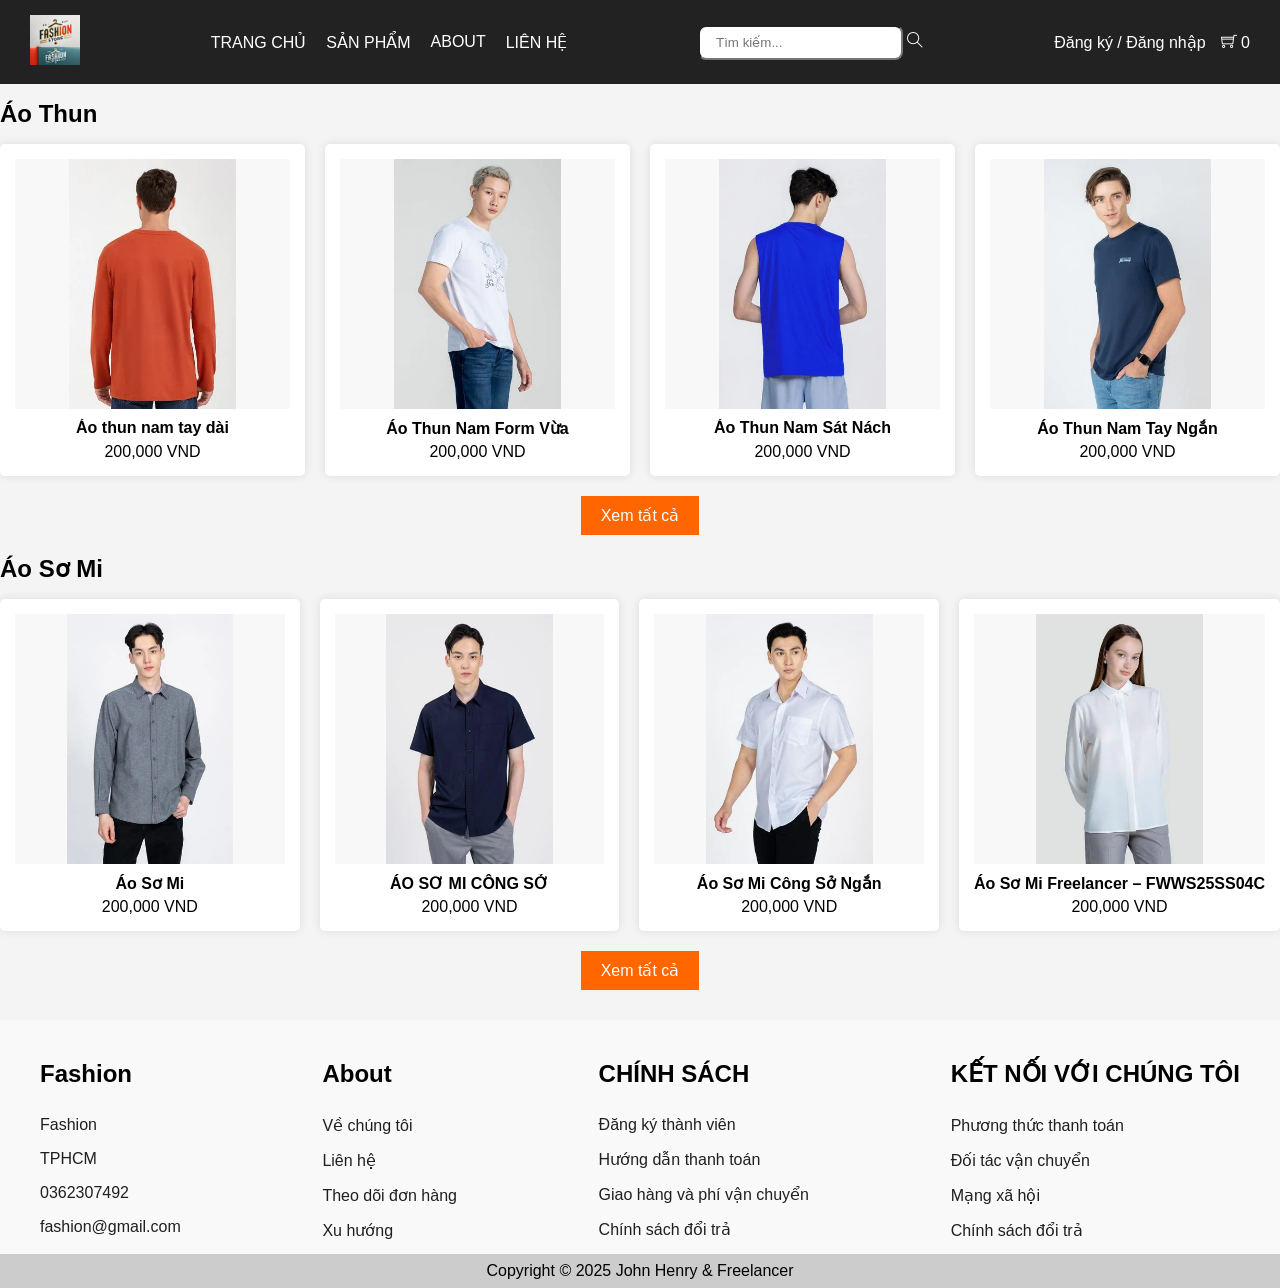
<file: index.html>
<!DOCTYPE html>
<html lang="vi">
  <head>
    <meta charset="UTF-8" />
    <meta name="viewport" content="width=device-width, initial-scale=1.0" />
    <title>Fashion Store</title>
    <link rel="stylesheet" href="assets/css/style.css" />
    <link rel="stylesheet" href="assets/icon/themify-icons/themify-icons.css" />
  </head>
  <body>
    <!-- header -->
    <header class="header">
      <!-- logo -->
      <div class="header-logo">
        <img src="./assets/img/logo/logo1.webp" alt="logo" />
      </div>

      <!-- nav -->
      <nav class="header-nav">
        <a href="#home">Trang chủ</a>
        <a href="#products">Sản phẩm</a>
        <a href="#about">About</a>
        <a href="#contact">Liên hệ</a>
      </nav>

      <!-- search -->
      <div class="search">
        <input type="text" name="" id="" placeholder="Tìm kiếm..." />
        <i class="ti-search"></i>
      </div>

      <!-- cart -->
      <div class="auth-cart">
        <a href="#login" class="auth">Đăng ký / Đăng nhập</a>
        <a href="#cart" class="cart">
          <i class="ti-shopping-cart"></i>
          <span id="cart-count">0</span></a
        >
      </div>
    </header>
    <!-- slider -->
    <!-- <div class="slider">
      <div class="slider-content">
        <div class="slider-image">
          <img src="/assets/img/slider/slider1.webp" alt="Fashion Banner" />
        </div>
      </div>
    </div> -->

    <!-- content -->
    <div class="content">
      <div class="category">
        <h2>Áo Thun</h2>
        <div class="products" id="products-thun"></div>
        <div class="view-all-container">
          <a href="all-product.html?category=thun" class="view-more"
            >Xem tất cả</a
          >
        </div>
      </div>
      <div class="category">
        <h2>Áo Sơ Mi</h2>
        <div class="products" id="products-somi"></div>
        <div class="view-all-container">
          <a href="all-product.html?category=somi" class="view-more"
            >Xem tất cả</a
          >
        </div>
      </div>
    </div>

    <!-- footer -->
    <footer class="footer">
      <div class="footer-content">
        <div>
          <h2>Fashion</h2>
          <ul>
            <li>
              <a href="#">Fashion</a>
            </li>
            <li>
              <a href="#">TPHCM</a>
            </li>
            <li>
              <a href="#">0362307492</a>
            </li>
            <li>
              <a href="#">fashion@gmail.com</a>
            </li>
          </ul>
        </div>
        <div>
          <h2>About</h2>
          <ul>
            <li>
              <a href="#">Về chúng tôi</a>
            </li>
            <li>
              <a href="#">Liên hệ</a>
            </li>
            <li>
              <a href="#">Theo dõi đơn hàng</a>
            </li>
            <li>
              <a href="#">Xu hướng</a>
            </li>
          </ul>
        </div>
        <div>
          <h2>CHÍNH SÁCH</h2>
          <ul>
            <li>
              <a href="#">Đăng ký thành viên</a>
            </li>
            <li>
              <a href="#">Hướng dẫn thanh toán</a>
            </li>
            <li>
              <a href="#">Giao hàng và phí vận chuyển</a>
            </li>
            <li>
              <a href="#">Chính sách đổi trả</a>
            </li>
          </ul>
        </div>
        <div>
          <h2>KẾT NỐI VỚI CHÚNG TÔI</h2>
          <ul>
            <li>
              <a href="#">Phương thức thanh toán</a>
            </li>
            <li>
              <a href="#">Đối tác vận chuyển</a>
            </li>
            <li>
              <a href="#">Mạng xã hội</a>
            </li>
            <li>
              <a href="#">Chính sách đổi trả</a>
            </li>
          </ul>
        </div>
      </div>

      <!-- copyright -->
      <div class="copyright">
        <p>Copyright © 2025 John Henry & Freelancer</p>
      </div>
    </footer>

    <script src="assets/script/script.js"></script>
  </body>
</html>
</file>
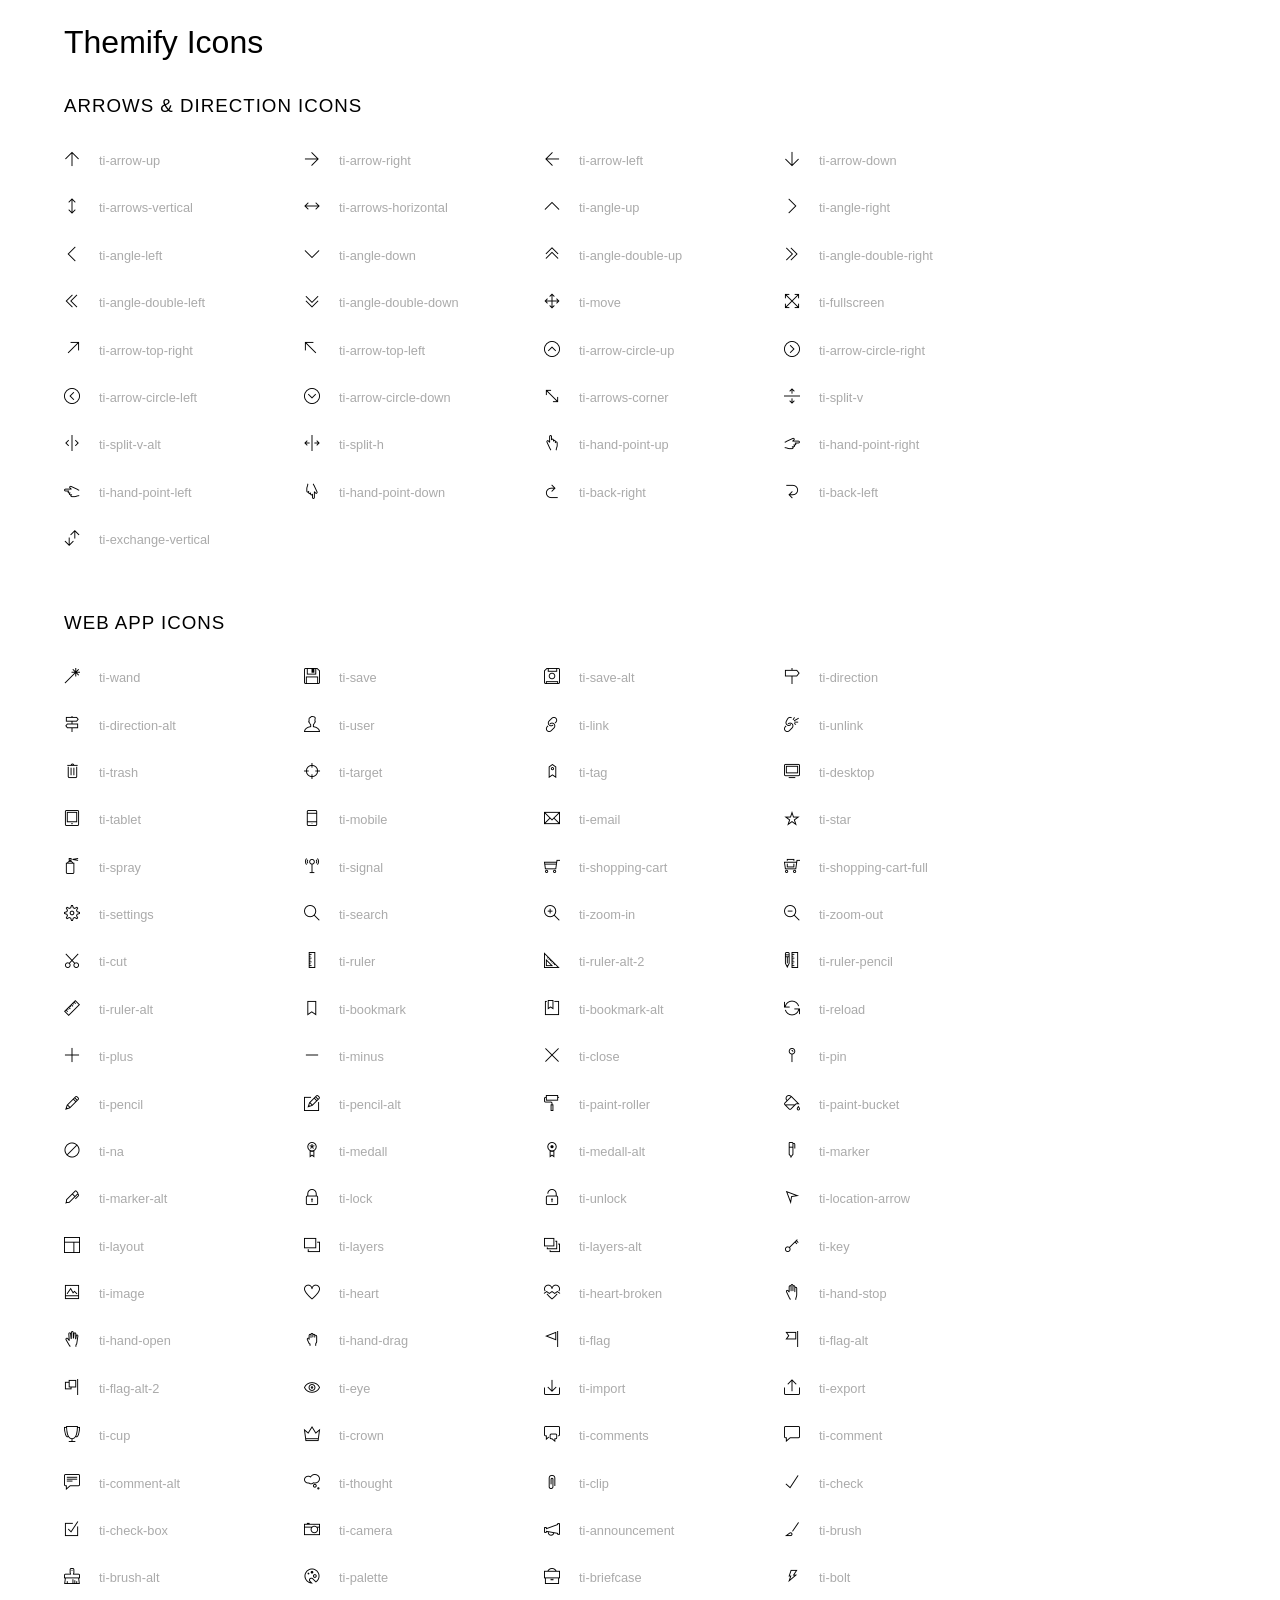
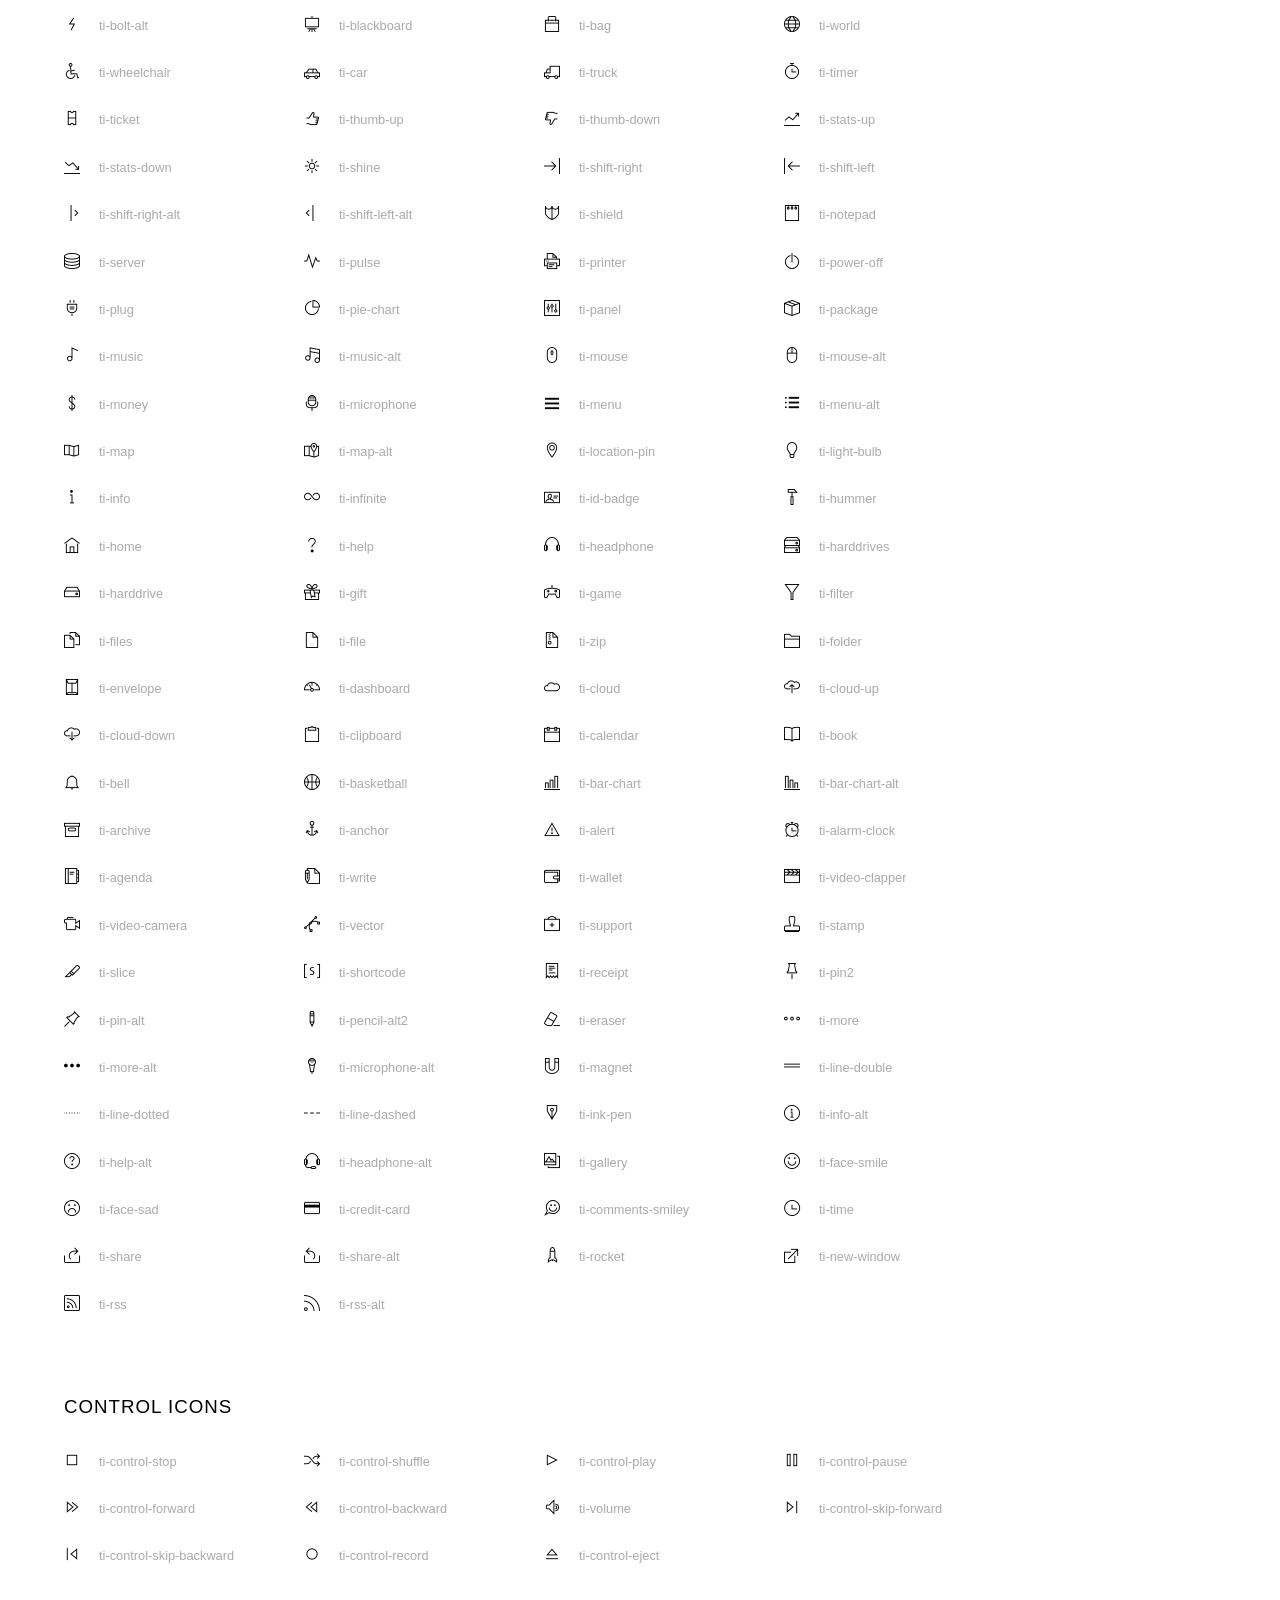
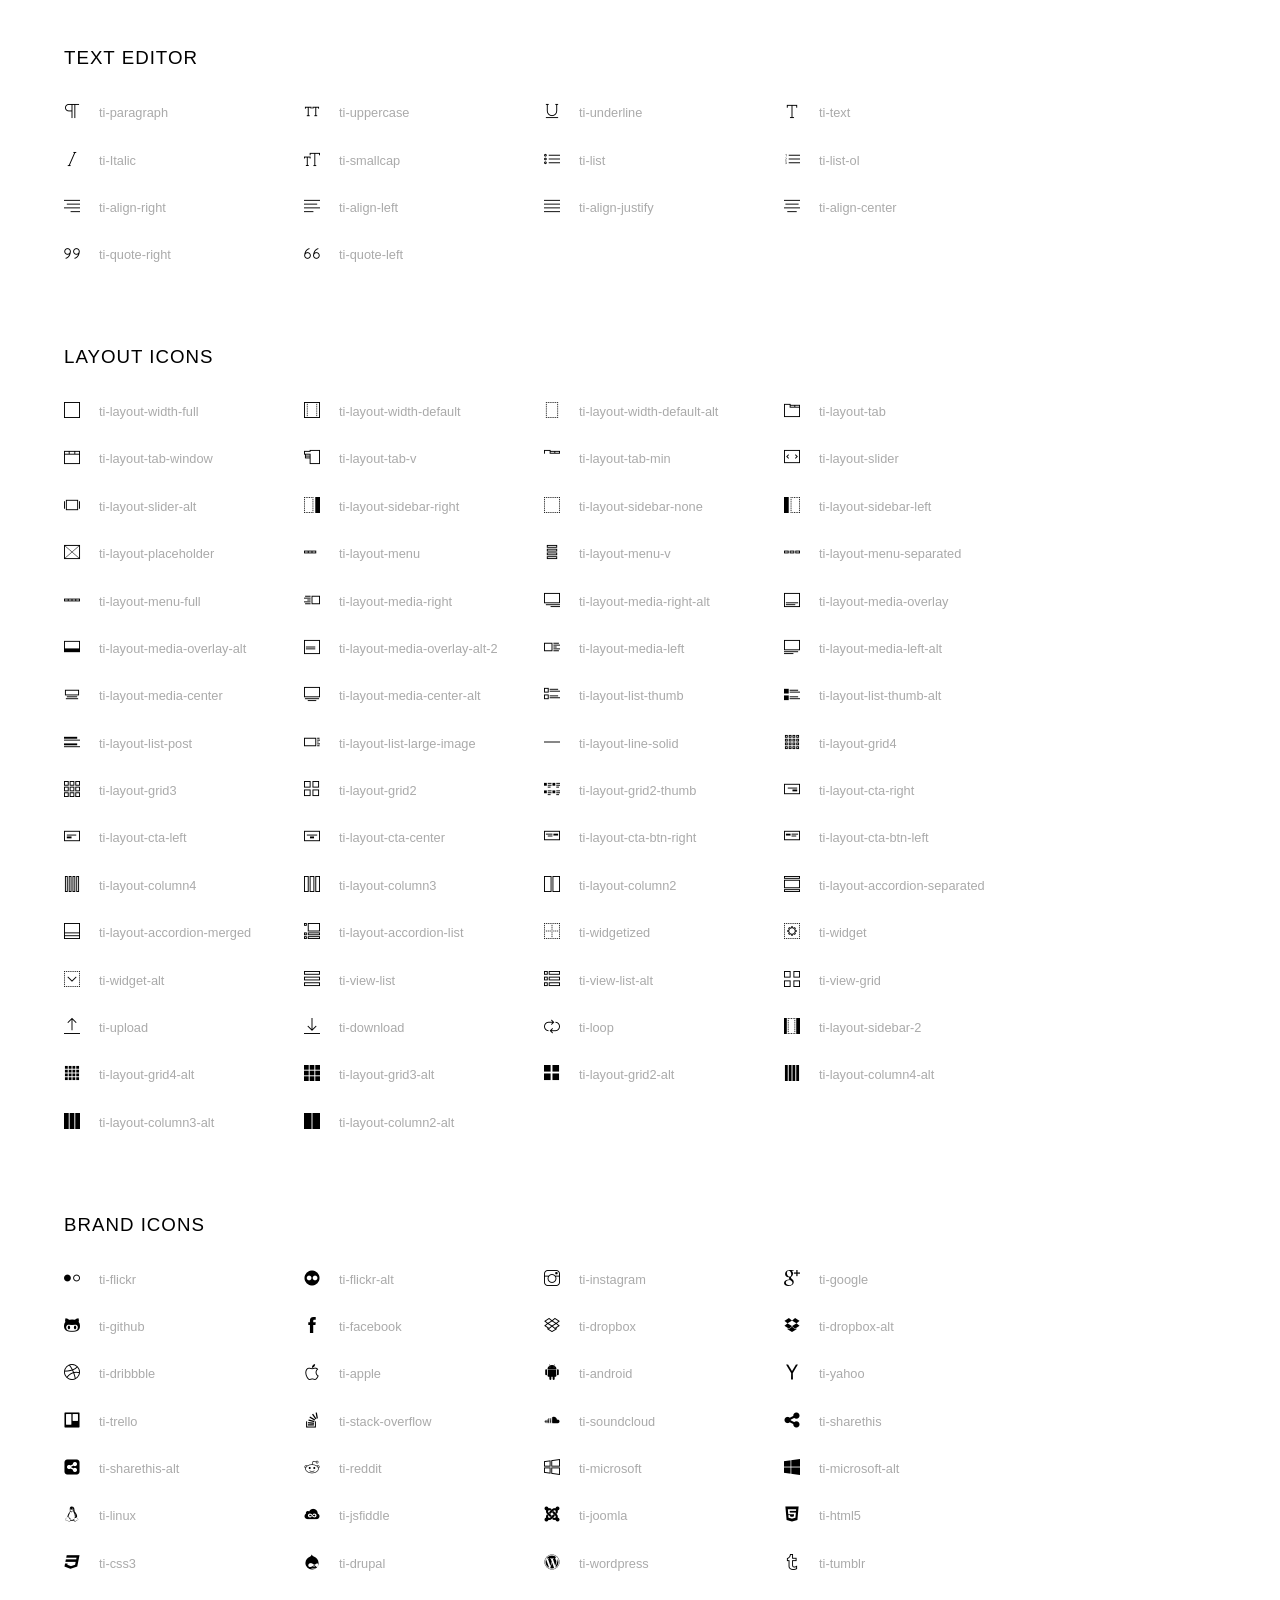
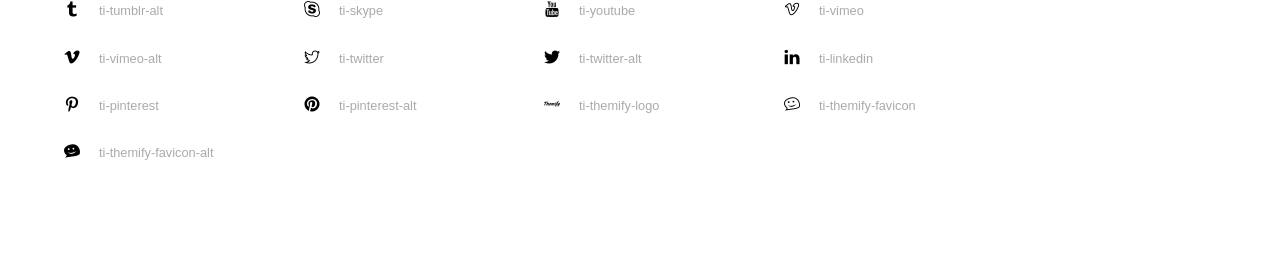
<file: assets/icon/themify-icons/index.html>
<!doctype html>
<html>
<head>
	<meta charset="utf-8">
	<title>Themify Icon Font</title>
	<meta name="viewport" content="width=device-width">
	<link rel="stylesheet" href="demo-files/demo.css">
	<link rel="stylesheet" href="themify-icons.css">
	<!--[if lt IE 8]><!-->
	<link rel="stylesheet" href="ie7/ie7.css">
	<!--<![endif]-->
</head>
<body>
	<h1>Themify Icons</h1>

	<div class="icon-section">

		<div class="icon-section">
			<h3>Arrows &amp; Direction Icons </h3>

			<div class="icon-container">
				<span class="ti-arrow-up"></span><span class="icon-name"> ti-arrow-up</span>
			</div>
			<div class="icon-container">
				<span class="ti-arrow-right"></span><span class="icon-name"> ti-arrow-right</span>
			</div>
			<div class="icon-container">
				<span class="ti-arrow-left"></span><span class="icon-name"> ti-arrow-left</span>
			</div>
			<div class="icon-container">
				<span class="ti-arrow-down"></span><span class="icon-name"> ti-arrow-down</span>
			</div>
			<div class="icon-container">
				<span class="ti-arrows-vertical"></span><span class="icon-name"> ti-arrows-vertical</span>
			</div>
			<div class="icon-container">
				<span class="ti-arrows-horizontal"></span><span class="icon-name"> ti-arrows-horizontal</span>
			</div>
			<div class="icon-container">
				<span class="ti-angle-up"></span><span class="icon-name"> ti-angle-up</span>
			</div>
			<div class="icon-container">
				<span class="ti-angle-right"></span><span class="icon-name"> ti-angle-right</span>
			</div>
			<div class="icon-container">
				<span class="ti-angle-left"></span><span class="icon-name"> ti-angle-left</span>
			</div>
			<div class="icon-container">
				<span class="ti-angle-down"></span><span class="icon-name"> ti-angle-down</span>
			</div>	
			<div class="icon-container">
				<span class="ti-angle-double-up"></span><span class="icon-name"> ti-angle-double-up</span>
			</div>
			<div class="icon-container">
				<span class="ti-angle-double-right"></span><span class="icon-name"> ti-angle-double-right</span>
			</div>
			<div class="icon-container">
				<span class="ti-angle-double-left"></span><span class="icon-name"> ti-angle-double-left</span>
			</div>
			<div class="icon-container">
				<span class="ti-angle-double-down"></span><span class="icon-name"> ti-angle-double-down</span>
			</div>					
			<div class="icon-container">
				<span class="ti-move"></span><span class="icon-name"> ti-move</span>
			</div>
			<div class="icon-container">
				<span class="ti-fullscreen"></span><span class="icon-name"> ti-fullscreen</span>
			</div>
			<div class="icon-container">
				<span class="ti-arrow-top-right"></span><span class="icon-name"> ti-arrow-top-right</span>
			</div>
			<div class="icon-container">
				<span class="ti-arrow-top-left"></span><span class="icon-name"> ti-arrow-top-left</span>
			</div>
			<div class="icon-container">
				<span class="ti-arrow-circle-up"></span><span class="icon-name"> ti-arrow-circle-up</span>
			</div>
			<div class="icon-container">
				<span class="ti-arrow-circle-right"></span><span class="icon-name"> ti-arrow-circle-right</span>
			</div>
			<div class="icon-container">
				<span class="ti-arrow-circle-left"></span><span class="icon-name"> ti-arrow-circle-left</span>
			</div>
			<div class="icon-container">
				<span class="ti-arrow-circle-down"></span><span class="icon-name"> ti-arrow-circle-down</span>
			</div>
			<div class="icon-container">
				<span class="ti-arrows-corner"></span><span class="icon-name"> ti-arrows-corner</span>
			</div>
			<div class="icon-container">
				<span class="ti-split-v"></span><span class="icon-name"> ti-split-v</span>
			</div>

			<div class="icon-container">
				<span class="ti-split-v-alt"></span><span class="icon-name"> ti-split-v-alt</span>
			</div>
			<div class="icon-container">
				<span class="ti-split-h"></span><span class="icon-name"> ti-split-h</span>
			</div>
			<div class="icon-container">
				<span class="ti-hand-point-up"></span><span class="icon-name"> ti-hand-point-up</span>
			</div>
			<div class="icon-container">
				<span class="ti-hand-point-right"></span><span class="icon-name"> ti-hand-point-right</span>
			</div>
			<div class="icon-container">
				<span class="ti-hand-point-left"></span><span class="icon-name"> ti-hand-point-left</span>
			</div>
			<div class="icon-container">
				<span class="ti-hand-point-down"></span><span class="icon-name"> ti-hand-point-down</span>
			</div>
			<div class="icon-container">
				<span class="ti-back-right"></span><span class="icon-name"> ti-back-right</span>
			</div>
			<div class="icon-container">
				<span class="ti-back-left"></span><span class="icon-name"> ti-back-left</span>
			</div>
			<div class="icon-container">
				<span class="ti-exchange-vertical"></span><span class="icon-name"> ti-exchange-vertical</span>
			</div>

		</div> <!-- Arrows Icons -->



		<h3>Web App Icons</h3>
		
		<div class="icon-section">

			<div class="icon-container">
				<span class="ti-wand"></span><span class="icon-name"> ti-wand</span>
			</div>
			<div class="icon-container">
				<span class="ti-save"></span><span class="icon-name"> ti-save</span>
			</div>
			<div class="icon-container">
				<span class="ti-save-alt"></span><span class="icon-name"> ti-save-alt</span>
			</div>

			<div class="icon-container">
				<span class="ti-direction"></span><span class="icon-name"> ti-direction</span>
			</div>
			<div class="icon-container">
				<span class="ti-direction-alt"></span><span class="icon-name"> ti-direction-alt</span>
			</div>
			<div class="icon-container">
				<span class="ti-user"></span><span class="icon-name"> ti-user</span>
			</div>
			<div class="icon-container">
				<span class="ti-link"></span><span class="icon-name"> ti-link</span>
			</div>
			<div class="icon-container">
				<span class="ti-unlink"></span><span class="icon-name"> ti-unlink</span>
			</div>
			<div class="icon-container">
				<span class="ti-trash"></span><span class="icon-name"> ti-trash</span>
			</div>
			<div class="icon-container">
				<span class="ti-target"></span><span class="icon-name"> ti-target</span>
			</div>
			<div class="icon-container">
				<span class="ti-tag"></span><span class="icon-name"> ti-tag</span>
			</div>
			<div class="icon-container">
				<span class="ti-desktop"></span><span class="icon-name"> ti-desktop</span>
			</div>
			<div class="icon-container">
				<span class="ti-tablet"></span><span class="icon-name"> ti-tablet</span>
			</div>
			<div class="icon-container">
				<span class="ti-mobile"></span><span class="icon-name"> ti-mobile</span>
			</div>
			<div class="icon-container">
				<span class="ti-email"></span><span class="icon-name"> ti-email</span>
			</div>	
			<div class="icon-container">
				<span class="ti-star"></span><span class="icon-name"> ti-star</span>
			</div>
			<div class="icon-container">
				<span class="ti-spray"></span><span class="icon-name"> ti-spray</span>
			</div>
			<div class="icon-container">
				<span class="ti-signal"></span><span class="icon-name"> ti-signal</span>
			</div>
			<div class="icon-container">
				<span class="ti-shopping-cart"></span><span class="icon-name"> ti-shopping-cart</span>
			</div>
			<div class="icon-container">
				<span class="ti-shopping-cart-full"></span><span class="icon-name"> ti-shopping-cart-full</span>
			</div>
			<div class="icon-container">
				<span class="ti-settings"></span><span class="icon-name"> ti-settings</span>
			</div>
			<div class="icon-container">
				<span class="ti-search"></span><span class="icon-name"> ti-search</span>
			</div>
			<div class="icon-container">
				<span class="ti-zoom-in"></span><span class="icon-name"> ti-zoom-in</span>
			</div>
			<div class="icon-container">
				<span class="ti-zoom-out"></span><span class="icon-name"> ti-zoom-out</span>
			</div>
			<div class="icon-container">
				<span class="ti-cut"></span><span class="icon-name"> ti-cut</span>
			</div>
			<div class="icon-container">
				<span class="ti-ruler"></span><span class="icon-name"> ti-ruler</span>
			</div>
			<div class="icon-container">
				<span class="ti-ruler-alt-2"></span><span class="icon-name"> ti-ruler-alt-2</span>
			</div>			
			<div class="icon-container">
				<span class="ti-ruler-pencil"></span><span class="icon-name"> ti-ruler-pencil</span>
			</div>
			<div class="icon-container">
				<span class="ti-ruler-alt"></span><span class="icon-name"> ti-ruler-alt</span>
			</div>
			<div class="icon-container">
				<span class="ti-bookmark"></span><span class="icon-name"> ti-bookmark</span>
			</div>
			<div class="icon-container">
				<span class="ti-bookmark-alt"></span><span class="icon-name"> ti-bookmark-alt</span>
			</div>
			<div class="icon-container">
				<span class="ti-reload"></span><span class="icon-name"> ti-reload</span>
			</div>
			<div class="icon-container">
				<span class="ti-plus"></span><span class="icon-name"> ti-plus</span>
			</div>
			<div class="icon-container">
				<span class="ti-minus"></span><span class="icon-name"> ti-minus</span>
			</div>
			<div class="icon-container">
				<span class="ti-close"></span><span class="icon-name"> ti-close</span>
			</div>			
			<div class="icon-container">
				<span class="ti-pin"></span><span class="icon-name"> ti-pin</span>
			</div>
			<div class="icon-container">
				<span class="ti-pencil"></span><span class="icon-name"> ti-pencil</span>
			</div>
					
		  	<div class="icon-container">
				<span class="ti-pencil-alt"></span><span class="icon-name"> ti-pencil-alt</span>
			</div>
			<div class="icon-container">
				<span class="ti-paint-roller"></span><span class="icon-name"> ti-paint-roller</span>
			</div>
			<div class="icon-container">
				<span class="ti-paint-bucket"></span><span class="icon-name"> ti-paint-bucket</span>
			</div>
			<div class="icon-container">
				<span class="ti-na"></span><span class="icon-name"> ti-na</span>
			</div>
			<div class="icon-container">
				<span class="ti-medall"></span><span class="icon-name"> ti-medall</span>
			</div>
			<div class="icon-container">
				<span class="ti-medall-alt"></span><span class="icon-name"> ti-medall-alt</span>
			</div>
			<div class="icon-container">
				<span class="ti-marker"></span><span class="icon-name"> ti-marker</span>
			</div>
			<div class="icon-container">
				<span class="ti-marker-alt"></span><span class="icon-name"> ti-marker-alt</span>
			</div>

			<div class="icon-container">
				<span class="ti-lock"></span><span class="icon-name"> ti-lock</span>
			</div>
			<div class="icon-container">
				<span class="ti-unlock"></span><span class="icon-name"> ti-unlock</span>
			</div>
			<div class="icon-container">
				<span class="ti-location-arrow"></span><span class="icon-name"> ti-location-arrow</span>
			</div>
			<div class="icon-container">
				<span class="ti-layout"></span><span class="icon-name"> ti-layout</span>
			</div>
			<div class="icon-container">
				<span class="ti-layers"></span><span class="icon-name"> ti-layers</span>
			</div>
			<div class="icon-container">
				<span class="ti-layers-alt"></span><span class="icon-name"> ti-layers-alt</span>
			</div>
			<div class="icon-container">
				<span class="ti-key"></span><span class="icon-name"> ti-key</span>
			</div>
			<div class="icon-container">
				<span class="ti-image"></span><span class="icon-name"> ti-image</span>
			</div>
			<div class="icon-container">
				<span class="ti-heart"></span><span class="icon-name"> ti-heart</span>
			</div>
			<div class="icon-container">
				<span class="ti-heart-broken"></span><span class="icon-name"> ti-heart-broken</span>
			</div>
			<div class="icon-container">
				<span class="ti-hand-stop"></span><span class="icon-name"> ti-hand-stop</span>
			</div>
			<div class="icon-container">
				<span class="ti-hand-open"></span><span class="icon-name"> ti-hand-open</span>
			</div>
			<div class="icon-container">
				<span class="ti-hand-drag"></span><span class="icon-name"> ti-hand-drag</span>
			</div>
			<div class="icon-container">
				<span class="ti-flag"></span><span class="icon-name"> ti-flag</span>
			</div>
			<div class="icon-container">
				<span class="ti-flag-alt"></span><span class="icon-name"> ti-flag-alt</span>
			</div>
			<div class="icon-container">
				<span class="ti-flag-alt-2"></span><span class="icon-name"> ti-flag-alt-2</span>
			</div>
			<div class="icon-container">
				<span class="ti-eye"></span><span class="icon-name"> ti-eye</span>
			</div>
			<div class="icon-container">
				<span class="ti-import"></span><span class="icon-name"> ti-import</span>
			</div>			
			<div class="icon-container">
				<span class="ti-export"></span><span class="icon-name"> ti-export</span>
			</div>
			<div class="icon-container">
				<span class="ti-cup"></span><span class="icon-name"> ti-cup</span>
			</div>
			<div class="icon-container">
				<span class="ti-crown"></span><span class="icon-name"> ti-crown</span>
			</div>
			<div class="icon-container">
				<span class="ti-comments"></span><span class="icon-name"> ti-comments</span>
			</div>
			<div class="icon-container">
				<span class="ti-comment"></span><span class="icon-name"> ti-comment</span>
			</div>
			<div class="icon-container">
				<span class="ti-comment-alt"></span><span class="icon-name"> ti-comment-alt</span>
			</div>
			<div class="icon-container">
				<span class="ti-thought"></span><span class="icon-name"> ti-thought</span>
			</div>			
			<div class="icon-container">
				<span class="ti-clip"></span><span class="icon-name"> ti-clip</span>
			</div>

			<div class="icon-container">
				<span class="ti-check"></span><span class="icon-name"> ti-check</span>
			</div>
			<div class="icon-container">
				<span class="ti-check-box"></span><span class="icon-name"> ti-check-box</span>
			</div>
			<div class="icon-container">
				<span class="ti-camera"></span><span class="icon-name"> ti-camera</span>
			</div>
			<div class="icon-container">
				<span class="ti-announcement"></span><span class="icon-name"> ti-announcement</span>
			</div>
			<div class="icon-container">
				<span class="ti-brush"></span><span class="icon-name"> ti-brush</span>
			</div>
			<div class="icon-container">
				<span class="ti-brush-alt"></span><span class="icon-name"> ti-brush-alt</span>
			</div>
			<div class="icon-container">
				<span class="ti-palette"></span><span class="icon-name"> ti-palette</span>
			</div>			
			<div class="icon-container">
				<span class="ti-briefcase"></span><span class="icon-name"> ti-briefcase</span>
			</div>
			<div class="icon-container">
				<span class="ti-bolt"></span><span class="icon-name"> ti-bolt</span>
			</div>
			<div class="icon-container">
				<span class="ti-bolt-alt"></span><span class="icon-name"> ti-bolt-alt</span>
			</div>
			<div class="icon-container">
				<span class="ti-blackboard"></span><span class="icon-name"> ti-blackboard</span>
			</div>
			<div class="icon-container">
				<span class="ti-bag"></span><span class="icon-name"> ti-bag</span>
			</div>
			<div class="icon-container">
				<span class="ti-world"></span><span class="icon-name"> ti-world</span>
			</div>
			<div class="icon-container">
				<span class="ti-wheelchair"></span><span class="icon-name"> ti-wheelchair</span>
			</div>
			<div class="icon-container">
				<span class="ti-car"></span><span class="icon-name"> ti-car</span>
			</div>
			<div class="icon-container">
				<span class="ti-truck"></span><span class="icon-name"> ti-truck</span>
			</div>
			<div class="icon-container">
				<span class="ti-timer"></span><span class="icon-name"> ti-timer</span>
			</div>
			<div class="icon-container">
				<span class="ti-ticket"></span><span class="icon-name"> ti-ticket</span>
			</div>
			<div class="icon-container">
				<span class="ti-thumb-up"></span><span class="icon-name"> ti-thumb-up</span>
			</div>
			<div class="icon-container">
				<span class="ti-thumb-down"></span><span class="icon-name"> ti-thumb-down</span>
			</div>

			<div class="icon-container">
				<span class="ti-stats-up"></span><span class="icon-name"> ti-stats-up</span>
			</div>
			<div class="icon-container">
				<span class="ti-stats-down"></span><span class="icon-name"> ti-stats-down</span>
			</div>
			<div class="icon-container">
				<span class="ti-shine"></span><span class="icon-name"> ti-shine</span>
			</div>
			<div class="icon-container">
				<span class="ti-shift-right"></span><span class="icon-name"> ti-shift-right</span>
			</div>
			<div class="icon-container">
				<span class="ti-shift-left"></span><span class="icon-name"> ti-shift-left</span>
			</div>

			<div class="icon-container">
				<span class="ti-shift-right-alt"></span><span class="icon-name"> ti-shift-right-alt</span>
			</div>
			<div class="icon-container">
				<span class="ti-shift-left-alt"></span><span class="icon-name"> ti-shift-left-alt</span>
			</div>
			<div class="icon-container">
				<span class="ti-shield"></span><span class="icon-name"> ti-shield</span>
			</div>
			<div class="icon-container">
				<span class="ti-notepad"></span><span class="icon-name"> ti-notepad</span>
			</div>
			<div class="icon-container">
				<span class="ti-server"></span><span class="icon-name"> ti-server</span>
			</div>

			<div class="icon-container">
				<span class="ti-pulse"></span><span class="icon-name"> ti-pulse</span>
			</div>
			<div class="icon-container">
				<span class="ti-printer"></span><span class="icon-name"> ti-printer</span>
			</div>
			<div class="icon-container">
				<span class="ti-power-off"></span><span class="icon-name"> ti-power-off</span>
			</div>
			<div class="icon-container">
				<span class="ti-plug"></span><span class="icon-name"> ti-plug</span>
			</div>
			<div class="icon-container">
				<span class="ti-pie-chart"></span><span class="icon-name"> ti-pie-chart</span>
			</div>

			<div class="icon-container">
				<span class="ti-panel"></span><span class="icon-name"> ti-panel</span>
			</div>
			<div class="icon-container">
				<span class="ti-package"></span><span class="icon-name"> ti-package</span>
			</div>
			<div class="icon-container">
				<span class="ti-music"></span><span class="icon-name"> ti-music</span>
			</div>
			<div class="icon-container">
				<span class="ti-music-alt"></span><span class="icon-name"> ti-music-alt</span>
			</div>
			<div class="icon-container">
				<span class="ti-mouse"></span><span class="icon-name"> ti-mouse</span>
			</div>
			<div class="icon-container">
				<span class="ti-mouse-alt"></span><span class="icon-name"> ti-mouse-alt</span>
			</div>
			<div class="icon-container">
				<span class="ti-money"></span><span class="icon-name"> ti-money</span>
			</div>
			<div class="icon-container">
				<span class="ti-microphone"></span><span class="icon-name"> ti-microphone</span>
			</div>
			<div class="icon-container">
				<span class="ti-menu"></span><span class="icon-name"> ti-menu</span>
			</div>
			<div class="icon-container">
				<span class="ti-menu-alt"></span><span class="icon-name"> ti-menu-alt</span>
			</div>
			<div class="icon-container">
				<span class="ti-map"></span><span class="icon-name"> ti-map</span>
			</div>
			<div class="icon-container">
				<span class="ti-map-alt"></span><span class="icon-name"> ti-map-alt</span>
			</div>

			<div class="icon-container">
				<span class="ti-location-pin"></span><span class="icon-name"> ti-location-pin</span>
			</div>

			<div class="icon-container">
				<span class="ti-light-bulb"></span><span class="icon-name"> ti-light-bulb</span>
			</div>
			<div class="icon-container">
				<span class="ti-info"></span><span class="icon-name"> ti-info</span>
			</div>
			<div class="icon-container">
				<span class="ti-infinite"></span><span class="icon-name"> ti-infinite</span>
			</div>
			<div class="icon-container">
				<span class="ti-id-badge"></span><span class="icon-name"> ti-id-badge</span>
			</div>
			<div class="icon-container">
				<span class="ti-hummer"></span><span class="icon-name"> ti-hummer</span>
			</div>
			<div class="icon-container">
				<span class="ti-home"></span><span class="icon-name"> ti-home</span>
			</div>
			<div class="icon-container">
				<span class="ti-help"></span><span class="icon-name"> ti-help</span>
			</div>
			<div class="icon-container">
				<span class="ti-headphone"></span><span class="icon-name"> ti-headphone</span>
			</div>
			<div class="icon-container">
				<span class="ti-harddrives"></span><span class="icon-name"> ti-harddrives</span>
			</div>
			<div class="icon-container">
				<span class="ti-harddrive"></span><span class="icon-name"> ti-harddrive</span>
			</div>
			<div class="icon-container">
				<span class="ti-gift"></span><span class="icon-name"> ti-gift</span>
			</div>
			<div class="icon-container">
				<span class="ti-game"></span><span class="icon-name"> ti-game</span>
			</div>
			<div class="icon-container">
				<span class="ti-filter"></span><span class="icon-name"> ti-filter</span>
			</div>
			<div class="icon-container">
				<span class="ti-files"></span><span class="icon-name"> ti-files</span>
			</div>
			<div class="icon-container">
				<span class="ti-file"></span><span class="icon-name"> ti-file</span>
			</div>
			<div class="icon-container">
				<span class="ti-zip"></span><span class="icon-name"> ti-zip</span>
			</div>
			<div class="icon-container">
				<span class="ti-folder"></span><span class="icon-name"> ti-folder</span>
			</div>			
			<div class="icon-container">
				<span class="ti-envelope"></span><span class="icon-name"> ti-envelope</span>
			</div>


			<div class="icon-container">
				<span class="ti-dashboard"></span><span class="icon-name"> ti-dashboard</span>
			</div>
			<div class="icon-container">
				<span class="ti-cloud"></span><span class="icon-name"> ti-cloud</span>
			</div>
			<div class="icon-container">
				<span class="ti-cloud-up"></span><span class="icon-name"> ti-cloud-up</span>
			</div>
			<div class="icon-container">
				<span class="ti-cloud-down"></span><span class="icon-name"> ti-cloud-down</span>
			</div>
			<div class="icon-container">
				<span class="ti-clipboard"></span><span class="icon-name"> ti-clipboard</span>
			</div>
			<div class="icon-container">
				<span class="ti-calendar"></span><span class="icon-name"> ti-calendar</span>
			</div>
			<div class="icon-container">
				<span class="ti-book"></span><span class="icon-name"> ti-book</span>
			</div>
			<div class="icon-container">
				<span class="ti-bell"></span><span class="icon-name"> ti-bell</span>
			</div>
			<div class="icon-container">
				<span class="ti-basketball"></span><span class="icon-name"> ti-basketball</span>
			</div>
			<div class="icon-container">
				<span class="ti-bar-chart"></span><span class="icon-name"> ti-bar-chart</span>
			</div>
			<div class="icon-container">
				<span class="ti-bar-chart-alt"></span><span class="icon-name"> ti-bar-chart-alt</span>
			</div>


			<div class="icon-container">
				<span class="ti-archive"></span><span class="icon-name"> ti-archive</span>
			</div>
			<div class="icon-container">
				<span class="ti-anchor"></span><span class="icon-name"> ti-anchor</span>
			</div>

			<div class="icon-container">
				<span class="ti-alert"></span><span class="icon-name"> ti-alert</span>
			</div>
			<div class="icon-container">
				<span class="ti-alarm-clock"></span><span class="icon-name"> ti-alarm-clock</span>
			</div>
			<div class="icon-container">
				<span class="ti-agenda"></span><span class="icon-name"> ti-agenda</span>
			</div>
			<div class="icon-container">
				<span class="ti-write"></span><span class="icon-name"> ti-write</span>
			</div>

			<div class="icon-container">
				<span class="ti-wallet"></span><span class="icon-name"> ti-wallet</span>
			</div>
			<div class="icon-container">
				<span class="ti-video-clapper"></span><span class="icon-name"> ti-video-clapper</span>
			</div>
			<div class="icon-container">
				<span class="ti-video-camera"></span><span class="icon-name"> ti-video-camera</span>
			</div>
			<div class="icon-container">
				<span class="ti-vector"></span><span class="icon-name"> ti-vector</span>
			</div>

			<div class="icon-container">
				<span class="ti-support"></span><span class="icon-name"> ti-support</span>
			</div>
			<div class="icon-container">
				<span class="ti-stamp"></span><span class="icon-name"> ti-stamp</span>
			</div>
			<div class="icon-container">
				<span class="ti-slice"></span><span class="icon-name"> ti-slice</span>
			</div>
			<div class="icon-container">
				<span class="ti-shortcode"></span><span class="icon-name"> ti-shortcode</span>
			</div>
			<div class="icon-container">
				<span class="ti-receipt"></span><span class="icon-name"> ti-receipt</span>
			</div>
			<div class="icon-container">
				<span class="ti-pin2"></span><span class="icon-name"> ti-pin2</span>
			</div>
			<div class="icon-container">
				<span class="ti-pin-alt"></span><span class="icon-name"> ti-pin-alt</span>
			</div>
			<div class="icon-container">
				<span class="ti-pencil-alt2"></span><span class="icon-name"> ti-pencil-alt2</span>
			</div>
			<div class="icon-container">
				<span class="ti-eraser"></span><span class="icon-name"> ti-eraser</span>
			</div>			
			<div class="icon-container">
				<span class="ti-more"></span><span class="icon-name"> ti-more</span>
			</div>
			<div class="icon-container">
				<span class="ti-more-alt"></span><span class="icon-name"> ti-more-alt</span>
			</div>
			<div class="icon-container">
				<span class="ti-microphone-alt"></span><span class="icon-name"> ti-microphone-alt</span>
			</div>
			<div class="icon-container">
				<span class="ti-magnet"></span><span class="icon-name"> ti-magnet</span>
			</div>
			<div class="icon-container">
				<span class="ti-line-double"></span><span class="icon-name"> ti-line-double</span>
			</div>
			<div class="icon-container">
				<span class="ti-line-dotted"></span><span class="icon-name"> ti-line-dotted</span>
			</div>
			<div class="icon-container">
				<span class="ti-line-dashed"></span><span class="icon-name"> ti-line-dashed</span>
			</div>

			<div class="icon-container">
				<span class="ti-ink-pen"></span><span class="icon-name"> ti-ink-pen</span>
			</div>
			<div class="icon-container">
				<span class="ti-info-alt"></span><span class="icon-name"> ti-info-alt</span>
			</div>
			<div class="icon-container">
				<span class="ti-help-alt"></span><span class="icon-name"> ti-help-alt</span>
			</div>
			<div class="icon-container">
				<span class="ti-headphone-alt"></span><span class="icon-name"> ti-headphone-alt</span>
			</div>

			<div class="icon-container">
				<span class="ti-gallery"></span><span class="icon-name"> ti-gallery</span>
			</div>
			<div class="icon-container">
				<span class="ti-face-smile"></span><span class="icon-name"> ti-face-smile</span>
			</div>
			<div class="icon-container">
				<span class="ti-face-sad"></span><span class="icon-name"> ti-face-sad</span>
			</div>
			<div class="icon-container">
				<span class="ti-credit-card"></span><span class="icon-name"> ti-credit-card</span>
			</div>
			<div class="icon-container">
				<span class="ti-comments-smiley"></span><span class="icon-name"> ti-comments-smiley</span>
			</div>
			<div class="icon-container">
				<span class="ti-time"></span><span class="icon-name"> ti-time</span>
			</div>
			<div class="icon-container">
				<span class="ti-share"></span><span class="icon-name"> ti-share</span>
			</div>
			<div class="icon-container">
				<span class="ti-share-alt"></span><span class="icon-name"> ti-share-alt</span>
			</div>
			<div class="icon-container">
				<span class="ti-rocket"></span><span class="icon-name"> ti-rocket</span>
			</div>

			<div class="icon-container">
				<span class="ti-new-window"></span><span class="icon-name"> ti-new-window</span>
			</div>

			<div class="icon-container">
				<span class="ti-rss"></span><span class="icon-name"> ti-rss</span>
			</div>

			<div class="icon-container">
				<span class="ti-rss-alt"></span><span class="icon-name"> ti-rss-alt</span>
			</div>
			
		</div><!-- Web App Icons -->


		<div class="icon-section">
			<h3>Control Icons</h3>
			<div class="icon-container">
				<span class="ti-control-stop"></span><span class="icon-name"> ti-control-stop</span>
			</div>
			<div class="icon-container">
				<span class="ti-control-shuffle"></span><span class="icon-name"> ti-control-shuffle</span>
			</div>
			<div class="icon-container">
				<span class="ti-control-play"></span><span class="icon-name"> ti-control-play</span>
			</div>
			<div class="icon-container">
				<span class="ti-control-pause"></span><span class="icon-name"> ti-control-pause</span>
			</div>
			<div class="icon-container">
				<span class="ti-control-forward"></span><span class="icon-name"> ti-control-forward</span>
			</div>
			<div class="icon-container">
				<span class="ti-control-backward"></span><span class="icon-name"> ti-control-backward</span>
			</div>	
			<div class="icon-container">
				<span class="ti-volume"></span><span class="icon-name"> ti-volume</span>
			</div>
			<div class="icon-container">
				<span class="ti-control-skip-forward"></span><span class="icon-name"> ti-control-skip-forward</span>
			</div>
			<div class="icon-container">
				<span class="ti-control-skip-backward"></span><span class="icon-name"> ti-control-skip-backward</span>
			</div>
			<div class="icon-container">
				<span class="ti-control-record"></span><span class="icon-name"> ti-control-record</span>
			</div>
			<div class="icon-container">
				<span class="ti-control-eject"></span><span class="icon-name"> ti-control-eject</span>
			</div>			
		</div> <!-- Control Icons -->


		<div class="icon-section">
			<h3>Text Editor</h3>

			<div class="icon-container">
				<span class="ti-paragraph"></span><span class="icon-name"> ti-paragraph</span>
			</div>
			<div class="icon-container">
				<span class="ti-uppercase"></span><span class="icon-name"> ti-uppercase</span>
			</div>

			<div class="icon-container">
				<span class="ti-underline"></span><span class="icon-name"> ti-underline</span>
			</div>
			<div class="icon-container">
				<span class="ti-text"></span><span class="icon-name"> ti-text</span>
			</div>
			<div class="icon-container">
				<span class="ti-Italic"></span><span class="icon-name"> ti-Italic</span>
			</div>
			<div class="icon-container">
				<span class="ti-smallcap"></span><span class="icon-name"> ti-smallcap</span>
			</div>
			<div class="icon-container">
				<span class="ti-list"></span><span class="icon-name"> ti-list</span>
			</div>
			<div class="icon-container">
				<span class="ti-list-ol"></span><span class="icon-name"> ti-list-ol</span>
			</div>
			<div class="icon-container">
				<span class="ti-align-right"></span><span class="icon-name"> ti-align-right</span>
			</div>
			<div class="icon-container">
				<span class="ti-align-left"></span><span class="icon-name"> ti-align-left</span>
			</div>
			<div class="icon-container">
				<span class="ti-align-justify"></span><span class="icon-name"> ti-align-justify</span>
			</div>
			<div class="icon-container">
				<span class="ti-align-center"></span><span class="icon-name"> ti-align-center</span>
			</div>
			<div class="icon-container">
				<span class="ti-quote-right"></span><span class="icon-name"> ti-quote-right</span>
			</div>
			<div class="icon-container">
				<span class="ti-quote-left"></span><span class="icon-name"> ti-quote-left</span>
			</div>

		</div> <!-- Text Editor -->



		<div class="icon-section">
			<h3>Layout Icons</h3>
			<div class="icon-container">
				<span class="ti-layout-width-full"></span><span class="icon-name"> ti-layout-width-full</span>
			</div>
			<div class="icon-container">
				<span class="ti-layout-width-default"></span><span class="icon-name"> ti-layout-width-default</span>
			</div>
			<div class="icon-container">
				<span class="ti-layout-width-default-alt"></span><span class="icon-name"> ti-layout-width-default-alt</span>
			</div>
			<div class="icon-container">
				<span class="ti-layout-tab"></span><span class="icon-name"> ti-layout-tab</span>
			</div>
			<div class="icon-container">
				<span class="ti-layout-tab-window"></span><span class="icon-name"> ti-layout-tab-window</span>
			</div>
			<div class="icon-container">
				<span class="ti-layout-tab-v"></span><span class="icon-name"> ti-layout-tab-v</span>
			</div>
			<div class="icon-container">
				<span class="ti-layout-tab-min"></span><span class="icon-name"> ti-layout-tab-min</span>
			</div>
			<div class="icon-container">
				<span class="ti-layout-slider"></span><span class="icon-name"> ti-layout-slider</span>
			</div>
			<div class="icon-container">
				<span class="ti-layout-slider-alt"></span><span class="icon-name"> ti-layout-slider-alt</span>
			</div>
			<div class="icon-container">
				<span class="ti-layout-sidebar-right"></span><span class="icon-name"> ti-layout-sidebar-right</span>
			</div>
			<div class="icon-container">
				<span class="ti-layout-sidebar-none"></span><span class="icon-name"> ti-layout-sidebar-none</span>
			</div>
			<div class="icon-container">
				<span class="ti-layout-sidebar-left"></span><span class="icon-name"> ti-layout-sidebar-left</span>
			</div>
			<div class="icon-container">
				<span class="ti-layout-placeholder"></span><span class="icon-name"> ti-layout-placeholder</span>
			</div>
			<div class="icon-container">
				<span class="ti-layout-menu"></span><span class="icon-name"> ti-layout-menu</span>
			</div>
			<div class="icon-container">
				<span class="ti-layout-menu-v"></span><span class="icon-name"> ti-layout-menu-v</span>
			</div>
			<div class="icon-container">
				<span class="ti-layout-menu-separated"></span><span class="icon-name"> ti-layout-menu-separated</span>
			</div>
			<div class="icon-container">
				<span class="ti-layout-menu-full"></span><span class="icon-name"> ti-layout-menu-full</span>
			</div>
			<div class="icon-container">
				<span class="ti-layout-media-right"></span><span class="icon-name"> ti-layout-media-right</span>
			</div>
			<div class="icon-container">
				<span class="ti-layout-media-right-alt"></span><span class="icon-name"> ti-layout-media-right-alt</span>
			</div>
			<div class="icon-container">
				<span class="ti-layout-media-overlay"></span><span class="icon-name"> ti-layout-media-overlay</span>
			</div>
			<div class="icon-container">
				<span class="ti-layout-media-overlay-alt"></span><span class="icon-name"> ti-layout-media-overlay-alt</span>
			</div>
			<div class="icon-container">
				<span class="ti-layout-media-overlay-alt-2"></span><span class="icon-name"> ti-layout-media-overlay-alt-2</span>
			</div>
			<div class="icon-container">
				<span class="ti-layout-media-left"></span><span class="icon-name"> ti-layout-media-left</span>
			</div>
			<div class="icon-container">
				<span class="ti-layout-media-left-alt"></span><span class="icon-name"> ti-layout-media-left-alt</span>
			</div>
			<div class="icon-container">
				<span class="ti-layout-media-center"></span><span class="icon-name"> ti-layout-media-center</span>
			</div>
			<div class="icon-container">
				<span class="ti-layout-media-center-alt"></span><span class="icon-name"> ti-layout-media-center-alt</span>
			</div>
			<div class="icon-container">
				<span class="ti-layout-list-thumb"></span><span class="icon-name"> ti-layout-list-thumb</span>
			</div>
			<div class="icon-container">
				<span class="ti-layout-list-thumb-alt"></span><span class="icon-name"> ti-layout-list-thumb-alt</span>
			</div>
			<div class="icon-container">
				<span class="ti-layout-list-post"></span><span class="icon-name"> ti-layout-list-post</span>
			</div>
			<div class="icon-container">
				<span class="ti-layout-list-large-image"></span><span class="icon-name"> ti-layout-list-large-image</span>
			</div>
			<div class="icon-container">
				<span class="ti-layout-line-solid"></span><span class="icon-name"> ti-layout-line-solid</span>
			</div>
			<div class="icon-container">
				<span class="ti-layout-grid4"></span><span class="icon-name"> ti-layout-grid4</span>
			</div>
			<div class="icon-container">
				<span class="ti-layout-grid3"></span><span class="icon-name"> ti-layout-grid3</span>
			</div>
			<div class="icon-container">
				<span class="ti-layout-grid2"></span><span class="icon-name"> ti-layout-grid2</span>
			</div>
			<div class="icon-container">
				<span class="ti-layout-grid2-thumb"></span><span class="icon-name"> ti-layout-grid2-thumb</span>
			</div>
			<div class="icon-container">
				<span class="ti-layout-cta-right"></span><span class="icon-name"> ti-layout-cta-right</span>
			</div>
			<div class="icon-container">
				<span class="ti-layout-cta-left"></span><span class="icon-name"> ti-layout-cta-left</span>
			</div>
			<div class="icon-container">
				<span class="ti-layout-cta-center"></span><span class="icon-name"> ti-layout-cta-center</span>
			</div>
			<div class="icon-container">
				<span class="ti-layout-cta-btn-right"></span><span class="icon-name"> ti-layout-cta-btn-right</span>
			</div>
			<div class="icon-container">
				<span class="ti-layout-cta-btn-left"></span><span class="icon-name"> ti-layout-cta-btn-left</span>
			</div>
			<div class="icon-container">
				<span class="ti-layout-column4"></span><span class="icon-name"> ti-layout-column4</span>
			</div>
			<div class="icon-container">
				<span class="ti-layout-column3"></span><span class="icon-name"> ti-layout-column3</span>
			</div>
			<div class="icon-container">
				<span class="ti-layout-column2"></span><span class="icon-name"> ti-layout-column2</span>
			</div>
			<div class="icon-container">
				<span class="ti-layout-accordion-separated"></span><span class="icon-name"> ti-layout-accordion-separated</span>
			</div>
			<div class="icon-container">
				<span class="ti-layout-accordion-merged"></span><span class="icon-name"> ti-layout-accordion-merged</span>
			</div>
			<div class="icon-container">
				<span class="ti-layout-accordion-list"></span><span class="icon-name"> ti-layout-accordion-list</span>
			</div>
			<div class="icon-container">
				<span class="ti-widgetized"></span><span class="icon-name"> ti-widgetized</span>
			</div>
			<div class="icon-container">
				<span class="ti-widget"></span><span class="icon-name"> ti-widget</span>
			</div>
			<div class="icon-container">
				<span class="ti-widget-alt"></span><span class="icon-name"> ti-widget-alt</span>
			</div>
			<div class="icon-container">
				<span class="ti-view-list"></span><span class="icon-name"> ti-view-list</span>
			</div>
			<div class="icon-container">
				<span class="ti-view-list-alt"></span><span class="icon-name"> ti-view-list-alt</span>
			</div>
			<div class="icon-container">
				<span class="ti-view-grid"></span><span class="icon-name"> ti-view-grid</span>
			</div>
			<div class="icon-container">
				<span class="ti-upload"></span><span class="icon-name"> ti-upload</span>
			</div>
			<div class="icon-container">
				<span class="ti-download"></span><span class="icon-name"> ti-download</span>
			</div>	
			<div class="icon-container">
				<span class="ti-loop"></span><span class="icon-name"> ti-loop</span>
			</div>
			<div class="icon-container">
				<span class="ti-layout-sidebar-2"></span><span class="icon-name"> ti-layout-sidebar-2</span>
			</div>
			<div class="icon-container">
				<span class="ti-layout-grid4-alt"></span><span class="icon-name"> ti-layout-grid4-alt</span>
			</div>
			<div class="icon-container">
				<span class="ti-layout-grid3-alt"></span><span class="icon-name"> ti-layout-grid3-alt</span>
			</div>
			<div class="icon-container">
				<span class="ti-layout-grid2-alt"></span><span class="icon-name"> ti-layout-grid2-alt</span>
			</div>
			<div class="icon-container">
				<span class="ti-layout-column4-alt"></span><span class="icon-name"> ti-layout-column4-alt</span>
			</div>
			<div class="icon-container">
				<span class="ti-layout-column3-alt"></span><span class="icon-name"> ti-layout-column3-alt</span>
			</div>
			<div class="icon-container">
				<span class="ti-layout-column2-alt"></span><span class="icon-name"> ti-layout-column2-alt</span>
			</div>		


		</div> <!-- Layout Icons -->


		<div class="icon-section">
			<h3>Brand Icons</h3>

			<div class="icon-container">
				<span class="ti-flickr"></span><span class="icon-name"> ti-flickr</span>
			</div>
			<div class="icon-container">
				<span class="ti-flickr-alt"></span><span class="icon-name"> ti-flickr-alt</span>
			</div>			
			<div class="icon-container">
				<span class="ti-instagram"></span><span class="icon-name"> ti-instagram</span>
			</div>
			<div class="icon-container">
				<span class="ti-google"></span><span class="icon-name"> ti-google</span>
			</div>
			<div class="icon-container">
				<span class="ti-github"></span><span class="icon-name"> ti-github</span>
			</div>

			<div class="icon-container">
				<span class="ti-facebook"></span><span class="icon-name"> ti-facebook</span>
			</div>
			<div class="icon-container">
				<span class="ti-dropbox"></span><span class="icon-name"> ti-dropbox</span>
			</div>
			<div class="icon-container">
				<span class="ti-dropbox-alt"></span><span class="icon-name"> ti-dropbox-alt</span>
			</div>
			<div class="icon-container">
				<span class="ti-dribbble"></span><span class="icon-name"> ti-dribbble</span>
			</div>
			<div class="icon-container">
				<span class="ti-apple"></span><span class="icon-name"> ti-apple</span>
			</div>
			<div class="icon-container">
				<span class="ti-android"></span><span class="icon-name"> ti-android</span>
			</div>
			<div class="icon-container">
				<span class="ti-yahoo"></span><span class="icon-name"> ti-yahoo</span>
			</div>
			<div class="icon-container">
				<span class="ti-trello"></span><span class="icon-name"> ti-trello</span>
			</div>
			<div class="icon-container">
				<span class="ti-stack-overflow"></span><span class="icon-name"> ti-stack-overflow</span>
			</div>
			<div class="icon-container">
				<span class="ti-soundcloud"></span><span class="icon-name"> ti-soundcloud</span>
			</div>
			<div class="icon-container">
				<span class="ti-sharethis"></span><span class="icon-name"> ti-sharethis</span>
			</div>
			<div class="icon-container">
				<span class="ti-sharethis-alt"></span><span class="icon-name"> ti-sharethis-alt</span>
			</div>
			<div class="icon-container">
				<span class="ti-reddit"></span><span class="icon-name"> ti-reddit</span>
			</div>

			<div class="icon-container">
				<span class="ti-microsoft"></span><span class="icon-name"> ti-microsoft</span>
			</div>
			<div class="icon-container">
				<span class="ti-microsoft-alt"></span><span class="icon-name"> ti-microsoft-alt</span>
			</div>
			<div class="icon-container">
				<span class="ti-linux"></span><span class="icon-name"> ti-linux</span>
			</div>
			<div class="icon-container">
				<span class="ti-jsfiddle"></span><span class="icon-name"> ti-jsfiddle</span>
			</div>
			<div class="icon-container">
				<span class="ti-joomla"></span><span class="icon-name"> ti-joomla</span>
			</div>
			<div class="icon-container">
				<span class="ti-html5"></span><span class="icon-name"> ti-html5</span>
			</div>
			<div class="icon-container">
				<span class="ti-css3"></span><span class="icon-name"> ti-css3</span>
			</div>	
			<div class="icon-container">
				<span class="ti-drupal"></span><span class="icon-name"> ti-drupal</span>
			</div>
			<div class="icon-container">
				<span class="ti-wordpress"></span><span class="icon-name"> ti-wordpress</span>
			</div>		
			<div class="icon-container">
				<span class="ti-tumblr"></span><span class="icon-name"> ti-tumblr</span>
			</div>
			<div class="icon-container">
				<span class="ti-tumblr-alt"></span><span class="icon-name"> ti-tumblr-alt</span>
			</div>
			<div class="icon-container">
				<span class="ti-skype"></span><span class="icon-name"> ti-skype</span>
			</div>
			<div class="icon-container">
				<span class="ti-youtube"></span><span class="icon-name"> ti-youtube</span>
			</div>
			<div class="icon-container">
				<span class="ti-vimeo"></span><span class="icon-name"> ti-vimeo</span>
			</div>
			<div class="icon-container">
				<span class="ti-vimeo-alt"></span><span class="icon-name"> ti-vimeo-alt</span>
			</div>			
			<div class="icon-container">
				<span class="ti-twitter"></span><span class="icon-name"> ti-twitter</span>
			</div>
			<div class="icon-container">
				<span class="ti-twitter-alt"></span><span class="icon-name"> ti-twitter-alt</span>
			</div>
			<div class="icon-container">
				<span class="ti-linkedin"></span><span class="icon-name"> ti-linkedin</span>
			</div>
			<div class="icon-container">
				<span class="ti-pinterest"></span><span class="icon-name"> ti-pinterest</span>
			</div>

			<div class="icon-container">
				<span class="ti-pinterest-alt"></span><span class="icon-name"> ti-pinterest-alt</span>
			</div>
			<div class="icon-container">
				<span class="ti-themify-logo"></span><span class="icon-name"> ti-themify-logo</span>
			</div>
			<div class="icon-container">
				<span class="ti-themify-favicon"></span><span class="icon-name"> ti-themify-favicon</span>
			</div>
			<div class="icon-container">
				<span class="ti-themify-favicon-alt"></span><span class="icon-name"> ti-themify-favicon-alt</span>
			</div>

		</div> <!-- brand Icons -->

	</div>

</body>
</html>
</file>
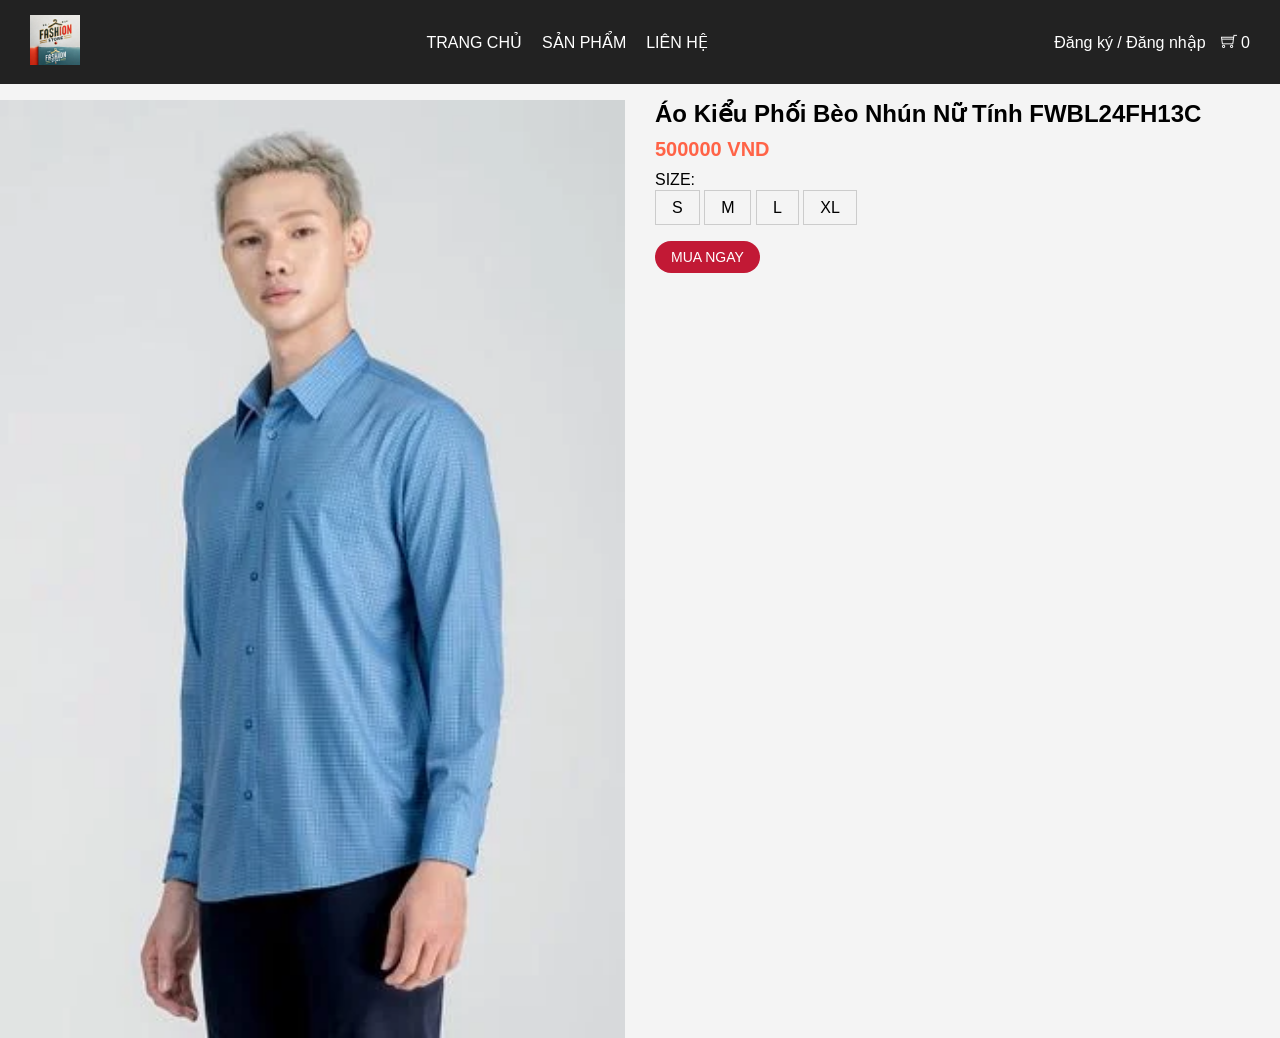
<file: assets/html/product-detail.html>
<!DOCTYPE html>
<html lang="en">
  <head>
    <meta charset="UTF-8" />
    <meta name="viewport" content="width=device-width, initial-scale=1.0" />
    <title>product-detail</title>
    <link rel="stylesheet" href="../css/style.css" />
    <link rel="stylesheet" href="../icon/themify-icons/themify-icons.css" />
  </head>
  <body>
    <!-- header -->
    <header class="header">
      <!-- logo -->
      <div class="header-logo">
        <img src="../img/logo/logo1.webp" alt="logo" />
      </div>

      <!-- nav -->
      <nav class="header-nav">
        <a href="index.html">Trang chủ</a>
        <a href="#products">Sản phẩm</a>
        <a href="#contact">Liên hệ</a>
      </nav>

      <!-- cart -->
      <div class="auth-cart">
        <a href="#login" class="auth">Đăng ký / Đăng nhập</a>
        <a href="#cart" class="cart">
          <i class="ti-shopping-cart"></i>
          <span id="cart-count">0</span></a
        >
      </div>
    </header>
    <div class="content">
      <div id="product-detail-container">
        <img
          src="../img/product/somi/somi5.webp"
          alt=""
          class="product-detail-img"
        />
        <div class="product-detail-info">
          <h2 class="product-detail-info-name">
            Áo Kiểu Phối Bèo Nhún Nữ Tính FWBL24FH13C
          </h2>
          <p class="product-detail-info-price">500000 VND</p>
          <p class="product-detail-info-size">SIZE: <br /></p>
          <span>S</span>
          <span>M</span>
          <span>L</span>
          <span>XL</span>
          <br />
          <button class="btn-buy-now">Mua ngay</button>
        </div>
      </div>
    </div>
    <script src="../script/script.js"></script>
  </body>
</html>
</file>
<file: assets/css/style.css>
* {
  padding: 0;
  margin: 0;
  box-sizing: border-box;
}
body {
  font-family: Arial, sans-serif;
  background-color: #f4f4f4;
}
img {
  width: 100%;
}

header {
  position: fixed;
  top: 0;
  left: 0;
  right: 0;
  z-index: 100;
  display: flex;
  justify-content: space-between;
  align-items: center;
  background: #222;
  padding: 15px 30px;
}

.header-logo img {
  height: 50px;
}

.header-nav {
  display: flex;
  gap: 20px;
}

.header-nav a {
  color: white;
  text-decoration: none;
  font-size: 16px;
  cursor: pointer;
  text-transform: uppercase;
}

.header-nav a:hover {
  color: tomato;
  cursor: pointer;
}

.auth-cart {
  display: flex;
  gap: 15px;
}

.auth-cart a {
  color: white;
  text-decoration: none;
}

.slider {
  width: 100%;
  max-width: 1200px; /* Tuỳ chỉnh theo giao diện */
  margin: auto; /* Căn giữa */
  overflow: hidden;
}

.slider-image {
  width: 100%;
  aspect-ratio: 16 / 9; /* Thay đổi nếu cần (4/3, 3/2) */
}
.slider-image img {
  width: 100%;
  height: 100%;
  object-fit: cover;
}

.content {
  max-width: 1280px;
  margin: 0 auto;
  margin-top: 100px;
}

.category {
  position: relative;
  margin-bottom: 20px;
}

.category h2 {
  margin-bottom: 16px;
}

.view-more {
  display: inline-block;
  margin-top: 20px;
  padding: 10px 20px;
  background: #ff6600;
  color: white;
  border: none;
  cursor: pointer;
  font-size: 16px;
  text-decoration: none;
  text-align: center;
}

.view-more:hover {
  background: #e65c00;
}

.view-all-container {
  display: flex;
  justify-content: center; /* Căn giữa theo chiều ngang */
}
.products {
  display: grid;
  grid-template-columns: repeat(4, 1fr); /* 4 cột */
  gap: 20px; /* Khoảng cách giữa các sản phẩm */
}

.product h3 {
  width: 100%; /* Chiếm toàn bộ chiều rộng */
  white-space: nowrap; /* Không xuống dòng */
  overflow: hidden; /* Ẩn phần bị tràn */
  text-overflow: ellipsis; /* Hiển thị dấu "..." nếu quá dài */
  font-size: 16px;
  font-weight: bold;
  min-height: 24px; /* Đảm bảo chiều cao tiêu đề cố định */
  text-align: center; /* Căn giữa nội dung */
  margin-top: 10px;
}

.product {
  position: relative;
  background: white;
  padding: 15px;
  border-radius: 5px;
  box-shadow: 0 0 10px rgba(0, 0, 0, 0.1);
  text-align: center;
}
.product:hover .btn-add-to-cart {
  display: block;
}

.product-image {
  width: 100%;
  height: 250px; /* Đặt chiều cao cố định */
  display: flex;
  justify-content: center;
  align-items: center;
  overflow: hidden; /* Ẩn phần dư nếu có */
  background-color: #f8f8f8; /* Màu nền để tránh trống */
}
.product-image img {
  max-width: 100%;
  max-height: 100%;
  object-fit: contain; /* Đảm bảo ảnh không bị cắt */
}

#category-title {
  margin-top: 100px;
}

.btn-add-to-cart {
  position: absolute;
  top: 40%;
  left: 60px;
  right: 60px;
  padding: 8px 16px;
  border: none;
  border-radius: 100px;
  background-color: #a8ca01;
  color: #fff;
  text-transform: uppercase;
  font-size: 14px;
  cursor: pointer;
  display: none;
}
.btn-add-to-cart:hover {
  background-color: tomato;
}

/* modal */
.modal {
  display: none;
  position: fixed;
  top: 0;
  left: 0;
  width: 100%;
  height: 100%;
  background: rgba(0, 0, 0, 0.5);
  justify-content: center;
  align-items: center;
}

.modal-content {
  background: white;
  padding: 20px;
  border-radius: 10px;
  width: 300px;
  text-align: center;
}

.close {
  cursor: pointer;
  float: right;
  font-size: 24px;
}

#product-detail-container {
  display: grid;
  grid-template-columns: repeat(2, 1fr);
  gap: 30px;
}

.product-detail-img {
  width: 100%;
  height: 100%;
  object-fit: contain;
}
.product-detail-info-size {
  margin: 10px 0;
}
.product-detail-info span {
  border: 1px solid #ccc;
  padding: 8px 16px;
  cursor: pointer;
}
.product-detail-info-price {
  margin: 10px 0;
  font-size: 20px;
  font-weight: 600;
  color: tomato;
}

.btn-buy-now {
  padding: 8px 16px;
  border: none;
  border-radius: 100px;
  background-color: #c21935;
  color: #fff;
  text-transform: uppercase;
  font-size: 14px;
  cursor: pointer;
  margin-top: 24px;
}

.btn-buy-now:hover {
  background-color: #a8ca01;
}

.footer {
  position: relative;
  margin-top: 30px;
  padding: 40px;
  background-color: rgba(255, 255, 255, 0.5);
}
.footer-content {
  display: flex;
  justify-content: space-between;
}

.footer-content ul {
  margin-top: 20px;
}

.footer-content ul li {
  list-style-type: none;
  padding: 8px 0;
}
.footer-content ul li a {
  text-decoration: none;
  color: #1f1f1f;
}
.copyright {
  position: absolute;
  bottom: 0;
  left: 0;
  width: 100%;
  padding: 8px;
  text-align: center;
  margin-top: 16px;
  background-color: #ccc;
}

.search input {
  padding: 8px 16px;
  border-radius: 8px;
}

.ti-search {
  color: white;
}
</file>
<file: assets/icon/themify-icons/themify-icons.css>
@font-face {
	font-family: 'themify';
	src:url('fonts/themify.eot?-fvbane');
	src:url('fonts/themify.eot?#iefix-fvbane') format('embedded-opentype'),
		url('fonts/themify.woff?-fvbane') format('woff'),
		url('fonts/themify.ttf?-fvbane') format('truetype'),
		url('fonts/themify.svg?-fvbane#themify') format('svg');
	font-weight: normal;
	font-style: normal;
}

[class^="ti-"], [class*=" ti-"] {
	font-family: 'themify';
	speak: none;
	font-style: normal;
	font-weight: normal;
	font-variant: normal;
	text-transform: none;
	line-height: 1;

	/* Better Font Rendering =========== */
	-webkit-font-smoothing: antialiased;
	-moz-osx-font-smoothing: grayscale;
}

.ti-wand:before {
	content: "\e600";
}
.ti-volume:before {
	content: "\e601";
}
.ti-user:before {
	content: "\e602";
}
.ti-unlock:before {
	content: "\e603";
}
.ti-unlink:before {
	content: "\e604";
}
.ti-trash:before {
	content: "\e605";
}
.ti-thought:before {
	content: "\e606";
}
.ti-target:before {
	content: "\e607";
}
.ti-tag:before {
	content: "\e608";
}
.ti-tablet:before {
	content: "\e609";
}
.ti-star:before {
	content: "\e60a";
}
.ti-spray:before {
	content: "\e60b";
}
.ti-signal:before {
	content: "\e60c";
}
.ti-shopping-cart:before {
	content: "\e60d";
}
.ti-shopping-cart-full:before {
	content: "\e60e";
}
.ti-settings:before {
	content: "\e60f";
}
.ti-search:before {
	content: "\e610";
}
.ti-zoom-in:before {
	content: "\e611";
}
.ti-zoom-out:before {
	content: "\e612";
}
.ti-cut:before {
	content: "\e613";
}
.ti-ruler:before {
	content: "\e614";
}
.ti-ruler-pencil:before {
	content: "\e615";
}
.ti-ruler-alt:before {
	content: "\e616";
}
.ti-bookmark:before {
	content: "\e617";
}
.ti-bookmark-alt:before {
	content: "\e618";
}
.ti-reload:before {
	content: "\e619";
}
.ti-plus:before {
	content: "\e61a";
}
.ti-pin:before {
	content: "\e61b";
}
.ti-pencil:before {
	content: "\e61c";
}
.ti-pencil-alt:before {
	content: "\e61d";
}
.ti-paint-roller:before {
	content: "\e61e";
}
.ti-paint-bucket:before {
	content: "\e61f";
}
.ti-na:before {
	content: "\e620";
}
.ti-mobile:before {
	content: "\e621";
}
.ti-minus:before {
	content: "\e622";
}
.ti-medall:before {
	content: "\e623";
}
.ti-medall-alt:before {
	content: "\e624";
}
.ti-marker:before {
	content: "\e625";
}
.ti-marker-alt:before {
	content: "\e626";
}
.ti-arrow-up:before {
	content: "\e627";
}
.ti-arrow-right:before {
	content: "\e628";
}
.ti-arrow-left:before {
	content: "\e629";
}
.ti-arrow-down:before {
	content: "\e62a";
}
.ti-lock:before {
	content: "\e62b";
}
.ti-location-arrow:before {
	content: "\e62c";
}
.ti-link:before {
	content: "\e62d";
}
.ti-layout:before {
	content: "\e62e";
}
.ti-layers:before {
	content: "\e62f";
}
.ti-layers-alt:before {
	content: "\e630";
}
.ti-key:before {
	content: "\e631";
}
.ti-import:before {
	content: "\e632";
}
.ti-image:before {
	content: "\e633";
}
.ti-heart:before {
	content: "\e634";
}
.ti-heart-broken:before {
	content: "\e635";
}
.ti-hand-stop:before {
	content: "\e636";
}
.ti-hand-open:before {
	content: "\e637";
}
.ti-hand-drag:before {
	content: "\e638";
}
.ti-folder:before {
	content: "\e639";
}
.ti-flag:before {
	content: "\e63a";
}
.ti-flag-alt:before {
	content: "\e63b";
}
.ti-flag-alt-2:before {
	content: "\e63c";
}
.ti-eye:before {
	content: "\e63d";
}
.ti-export:before {
	content: "\e63e";
}
.ti-exchange-vertical:before {
	content: "\e63f";
}
.ti-desktop:before {
	content: "\e640";
}
.ti-cup:before {
	content: "\e641";
}
.ti-crown:before {
	content: "\e642";
}
.ti-comments:before {
	content: "\e643";
}
.ti-comment:before {
	content: "\e644";
}
.ti-comment-alt:before {
	content: "\e645";
}
.ti-close:before {
	content: "\e646";
}
.ti-clip:before {
	content: "\e647";
}
.ti-angle-up:before {
	content: "\e648";
}
.ti-angle-right:before {
	content: "\e649";
}
.ti-angle-left:before {
	content: "\e64a";
}
.ti-angle-down:before {
	content: "\e64b";
}
.ti-check:before {
	content: "\e64c";
}
.ti-check-box:before {
	content: "\e64d";
}
.ti-camera:before {
	content: "\e64e";
}
.ti-announcement:before {
	content: "\e64f";
}
.ti-brush:before {
	content: "\e650";
}
.ti-briefcase:before {
	content: "\e651";
}
.ti-bolt:before {
	content: "\e652";
}
.ti-bolt-alt:before {
	content: "\e653";
}
.ti-blackboard:before {
	content: "\e654";
}
.ti-bag:before {
	content: "\e655";
}
.ti-move:before {
	content: "\e656";
}
.ti-arrows-vertical:before {
	content: "\e657";
}
.ti-arrows-horizontal:before {
	content: "\e658";
}
.ti-fullscreen:before {
	content: "\e659";
}
.ti-arrow-top-right:before {
	content: "\e65a";
}
.ti-arrow-top-left:before {
	content: "\e65b";
}
.ti-arrow-circle-up:before {
	content: "\e65c";
}
.ti-arrow-circle-right:before {
	content: "\e65d";
}
.ti-arrow-circle-left:before {
	content: "\e65e";
}
.ti-arrow-circle-down:before {
	content: "\e65f";
}
.ti-angle-double-up:before {
	content: "\e660";
}
.ti-angle-double-right:before {
	content: "\e661";
}
.ti-angle-double-left:before {
	content: "\e662";
}
.ti-angle-double-down:before {
	content: "\e663";
}
.ti-zip:before {
	content: "\e664";
}
.ti-world:before {
	content: "\e665";
}
.ti-wheelchair:before {
	content: "\e666";
}
.ti-view-list:before {
	content: "\e667";
}
.ti-view-list-alt:before {
	content: "\e668";
}
.ti-view-grid:before {
	content: "\e669";
}
.ti-uppercase:before {
	content: "\e66a";
}
.ti-upload:before {
	content: "\e66b";
}
.ti-underline:before {
	content: "\e66c";
}
.ti-truck:before {
	content: "\e66d";
}
.ti-timer:before {
	content: "\e66e";
}
.ti-ticket:before {
	content: "\e66f";
}
.ti-thumb-up:before {
	content: "\e670";
}
.ti-thumb-down:before {
	content: "\e671";
}
.ti-text:before {
	content: "\e672";
}
.ti-stats-up:before {
	content: "\e673";
}
.ti-stats-down:before {
	content: "\e674";
}
.ti-split-v:before {
	content: "\e675";
}
.ti-split-h:before {
	content: "\e676";
}
.ti-smallcap:before {
	content: "\e677";
}
.ti-shine:before {
	content: "\e678";
}
.ti-shift-right:before {
	content: "\e679";
}
.ti-shift-left:before {
	content: "\e67a";
}
.ti-shield:before {
	content: "\e67b";
}
.ti-notepad:before {
	content: "\e67c";
}
.ti-server:before {
	content: "\e67d";
}
.ti-quote-right:before {
	content: "\e67e";
}
.ti-quote-left:before {
	content: "\e67f";
}
.ti-pulse:before {
	content: "\e680";
}
.ti-printer:before {
	content: "\e681";
}
.ti-power-off:before {
	content: "\e682";
}
.ti-plug:before {
	content: "\e683";
}
.ti-pie-chart:before {
	content: "\e684";
}
.ti-paragraph:before {
	content: "\e685";
}
.ti-panel:before {
	content: "\e686";
}
.ti-package:before {
	content: "\e687";
}
.ti-music:before {
	content: "\e688";
}
.ti-music-alt:before {
	content: "\e689";
}
.ti-mouse:before {
	content: "\e68a";
}
.ti-mouse-alt:before {
	content: "\e68b";
}
.ti-money:before {
	content: "\e68c";
}
.ti-microphone:before {
	content: "\e68d";
}
.ti-menu:before {
	content: "\e68e";
}
.ti-menu-alt:before {
	content: "\e68f";
}
.ti-map:before {
	content: "\e690";
}
.ti-map-alt:before {
	content: "\e691";
}
.ti-loop:before {
	content: "\e692";
}
.ti-location-pin:before {
	content: "\e693";
}
.ti-list:before {
	content: "\e694";
}
.ti-light-bulb:before {
	content: "\e695";
}
.ti-Italic:before {
	content: "\e696";
}
.ti-info:before {
	content: "\e697";
}
.ti-infinite:before {
	content: "\e698";
}
.ti-id-badge:before {
	content: "\e699";
}
.ti-hummer:before {
	content: "\e69a";
}
.ti-home:before {
	content: "\e69b";
}
.ti-help:before {
	content: "\e69c";
}
.ti-headphone:before {
	content: "\e69d";
}
.ti-harddrives:before {
	content: "\e69e";
}
.ti-harddrive:before {
	content: "\e69f";
}
.ti-gift:before {
	content: "\e6a0";
}
.ti-game:before {
	content: "\e6a1";
}
.ti-filter:before {
	content: "\e6a2";
}
.ti-files:before {
	content: "\e6a3";
}
.ti-file:before {
	content: "\e6a4";
}
.ti-eraser:before {
	content: "\e6a5";
}
.ti-envelope:before {
	content: "\e6a6";
}
.ti-download:before {
	content: "\e6a7";
}
.ti-direction:before {
	content: "\e6a8";
}
.ti-direction-alt:before {
	content: "\e6a9";
}
.ti-dashboard:before {
	content: "\e6aa";
}
.ti-control-stop:before {
	content: "\e6ab";
}
.ti-control-shuffle:before {
	content: "\e6ac";
}
.ti-control-play:before {
	content: "\e6ad";
}
.ti-control-pause:before {
	content: "\e6ae";
}
.ti-control-forward:before {
	content: "\e6af";
}
.ti-control-backward:before {
	content: "\e6b0";
}
.ti-cloud:before {
	content: "\e6b1";
}
.ti-cloud-up:before {
	content: "\e6b2";
}
.ti-cloud-down:before {
	content: "\e6b3";
}
.ti-clipboard:before {
	content: "\e6b4";
}
.ti-car:before {
	content: "\e6b5";
}
.ti-calendar:before {
	content: "\e6b6";
}
.ti-book:before {
	content: "\e6b7";
}
.ti-bell:before {
	content: "\e6b8";
}
.ti-basketball:before {
	content: "\e6b9";
}
.ti-bar-chart:before {
	content: "\e6ba";
}
.ti-bar-chart-alt:before {
	content: "\e6bb";
}
.ti-back-right:before {
	content: "\e6bc";
}
.ti-back-left:before {
	content: "\e6bd";
}
.ti-arrows-corner:before {
	content: "\e6be";
}
.ti-archive:before {
	content: "\e6bf";
}
.ti-anchor:before {
	content: "\e6c0";
}
.ti-align-right:before {
	content: "\e6c1";
}
.ti-align-left:before {
	content: "\e6c2";
}
.ti-align-justify:before {
	content: "\e6c3";
}
.ti-align-center:before {
	content: "\e6c4";
}
.ti-alert:before {
	content: "\e6c5";
}
.ti-alarm-clock:before {
	content: "\e6c6";
}
.ti-agenda:before {
	content: "\e6c7";
}
.ti-write:before {
	content: "\e6c8";
}
.ti-window:before {
	content: "\e6c9";
}
.ti-widgetized:before {
	content: "\e6ca";
}
.ti-widget:before {
	content: "\e6cb";
}
.ti-widget-alt:before {
	content: "\e6cc";
}
.ti-wallet:before {
	content: "\e6cd";
}
.ti-video-clapper:before {
	content: "\e6ce";
}
.ti-video-camera:before {
	content: "\e6cf";
}
.ti-vector:before {
	content: "\e6d0";
}
.ti-themify-logo:before {
	content: "\e6d1";
}
.ti-themify-favicon:before {
	content: "\e6d2";
}
.ti-themify-favicon-alt:before {
	content: "\e6d3";
}
.ti-support:before {
	content: "\e6d4";
}
.ti-stamp:before {
	content: "\e6d5";
}
.ti-split-v-alt:before {
	content: "\e6d6";
}
.ti-slice:before {
	content: "\e6d7";
}
.ti-shortcode:before {
	content: "\e6d8";
}
.ti-shift-right-alt:before {
	content: "\e6d9";
}
.ti-shift-left-alt:before {
	content: "\e6da";
}
.ti-ruler-alt-2:before {
	content: "\e6db";
}
.ti-receipt:before {
	content: "\e6dc";
}
.ti-pin2:before {
	content: "\e6dd";
}
.ti-pin-alt:before {
	content: "\e6de";
}
.ti-pencil-alt2:before {
	content: "\e6df";
}
.ti-palette:before {
	content: "\e6e0";
}
.ti-more:before {
	content: "\e6e1";
}
.ti-more-alt:before {
	content: "\e6e2";
}
.ti-microphone-alt:before {
	content: "\e6e3";
}
.ti-magnet:before {
	content: "\e6e4";
}
.ti-line-double:before {
	content: "\e6e5";
}
.ti-line-dotted:before {
	content: "\e6e6";
}
.ti-line-dashed:before {
	content: "\e6e7";
}
.ti-layout-width-full:before {
	content: "\e6e8";
}
.ti-layout-width-default:before {
	content: "\e6e9";
}
.ti-layout-width-default-alt:before {
	content: "\e6ea";
}
.ti-layout-tab:before {
	content: "\e6eb";
}
.ti-layout-tab-window:before {
	content: "\e6ec";
}
.ti-layout-tab-v:before {
	content: "\e6ed";
}
.ti-layout-tab-min:before {
	content: "\e6ee";
}
.ti-layout-slider:before {
	content: "\e6ef";
}
.ti-layout-slider-alt:before {
	content: "\e6f0";
}
.ti-layout-sidebar-right:before {
	content: "\e6f1";
}
.ti-layout-sidebar-none:before {
	content: "\e6f2";
}
.ti-layout-sidebar-left:before {
	content: "\e6f3";
}
.ti-layout-placeholder:before {
	content: "\e6f4";
}
.ti-layout-menu:before {
	content: "\e6f5";
}
.ti-layout-menu-v:before {
	content: "\e6f6";
}
.ti-layout-menu-separated:before {
	content: "\e6f7";
}
.ti-layout-menu-full:before {
	content: "\e6f8";
}
.ti-layout-media-right-alt:before {
	content: "\e6f9";
}
.ti-layout-media-right:before {
	content: "\e6fa";
}
.ti-layout-media-overlay:before {
	content: "\e6fb";
}
.ti-layout-media-overlay-alt:before {
	content: "\e6fc";
}
.ti-layout-media-overlay-alt-2:before {
	content: "\e6fd";
}
.ti-layout-media-left-alt:before {
	content: "\e6fe";
}
.ti-layout-media-left:before {
	content: "\e6ff";
}
.ti-layout-media-center-alt:before {
	content: "\e700";
}
.ti-layout-media-center:before {
	content: "\e701";
}
.ti-layout-list-thumb:before {
	content: "\e702";
}
.ti-layout-list-thumb-alt:before {
	content: "\e703";
}
.ti-layout-list-post:before {
	content: "\e704";
}
.ti-layout-list-large-image:before {
	content: "\e705";
}
.ti-layout-line-solid:before {
	content: "\e706";
}
.ti-layout-grid4:before {
	content: "\e707";
}
.ti-layout-grid3:before {
	content: "\e708";
}
.ti-layout-grid2:before {
	content: "\e709";
}
.ti-layout-grid2-thumb:before {
	content: "\e70a";
}
.ti-layout-cta-right:before {
	content: "\e70b";
}
.ti-layout-cta-left:before {
	content: "\e70c";
}
.ti-layout-cta-center:before {
	content: "\e70d";
}
.ti-layout-cta-btn-right:before {
	content: "\e70e";
}
.ti-layout-cta-btn-left:before {
	content: "\e70f";
}
.ti-layout-column4:before {
	content: "\e710";
}
.ti-layout-column3:before {
	content: "\e711";
}
.ti-layout-column2:before {
	content: "\e712";
}
.ti-layout-accordion-separated:before {
	content: "\e713";
}
.ti-layout-accordion-merged:before {
	content: "\e714";
}
.ti-layout-accordion-list:before {
	content: "\e715";
}
.ti-ink-pen:before {
	content: "\e716";
}
.ti-info-alt:before {
	content: "\e717";
}
.ti-help-alt:before {
	content: "\e718";
}
.ti-headphone-alt:before {
	content: "\e719";
}
.ti-hand-point-up:before {
	content: "\e71a";
}
.ti-hand-point-right:before {
	content: "\e71b";
}
.ti-hand-point-left:before {
	content: "\e71c";
}
.ti-hand-point-down:before {
	content: "\e71d";
}
.ti-gallery:before {
	content: "\e71e";
}
.ti-face-smile:before {
	content: "\e71f";
}
.ti-face-sad:before {
	content: "\e720";
}
.ti-credit-card:before {
	content: "\e721";
}
.ti-control-skip-forward:before {
	content: "\e722";
}
.ti-control-skip-backward:before {
	content: "\e723";
}
.ti-control-record:before {
	content: "\e724";
}
.ti-control-eject:before {
	content: "\e725";
}
.ti-comments-smiley:before {
	content: "\e726";
}
.ti-brush-alt:before {
	content: "\e727";
}
.ti-youtube:before {
	content: "\e728";
}
.ti-vimeo:before {
	content: "\e729";
}
.ti-twitter:before {
	content: "\e72a";
}
.ti-time:before {
	content: "\e72b";
}
.ti-tumblr:before {
	content: "\e72c";
}
.ti-skype:before {
	content: "\e72d";
}
.ti-share:before {
	content: "\e72e";
}
.ti-share-alt:before {
	content: "\e72f";
}
.ti-rocket:before {
	content: "\e730";
}
.ti-pinterest:before {
	content: "\e731";
}
.ti-new-window:before {
	content: "\e732";
}
.ti-microsoft:before {
	content: "\e733";
}
.ti-list-ol:before {
	content: "\e734";
}
.ti-linkedin:before {
	content: "\e735";
}
.ti-layout-sidebar-2:before {
	content: "\e736";
}
.ti-layout-grid4-alt:before {
	content: "\e737";
}
.ti-layout-grid3-alt:before {
	content: "\e738";
}
.ti-layout-grid2-alt:before {
	content: "\e739";
}
.ti-layout-column4-alt:before {
	content: "\e73a";
}
.ti-layout-column3-alt:before {
	content: "\e73b";
}
.ti-layout-column2-alt:before {
	content: "\e73c";
}
.ti-instagram:before {
	content: "\e73d";
}
.ti-google:before {
	content: "\e73e";
}
.ti-github:before {
	content: "\e73f";
}
.ti-flickr:before {
	content: "\e740";
}
.ti-facebook:before {
	content: "\e741";
}
.ti-dropbox:before {
	content: "\e742";
}
.ti-dribbble:before {
	content: "\e743";
}
.ti-apple:before {
	content: "\e744";
}
.ti-android:before {
	content: "\e745";
}
.ti-save:before {
	content: "\e746";
}
.ti-save-alt:before {
	content: "\e747";
}
.ti-yahoo:before {
	content: "\e748";
}
.ti-wordpress:before {
	content: "\e749";
}
.ti-vimeo-alt:before {
	content: "\e74a";
}
.ti-twitter-alt:before {
	content: "\e74b";
}
.ti-tumblr-alt:before {
	content: "\e74c";
}
.ti-trello:before {
	content: "\e74d";
}
.ti-stack-overflow:before {
	content: "\e74e";
}
.ti-soundcloud:before {
	content: "\e74f";
}
.ti-sharethis:before {
	content: "\e750";
}
.ti-sharethis-alt:before {
	content: "\e751";
}
.ti-reddit:before {
	content: "\e752";
}
.ti-pinterest-alt:before {
	content: "\e753";
}
.ti-microsoft-alt:before {
	content: "\e754";
}
.ti-linux:before {
	content: "\e755";
}
.ti-jsfiddle:before {
	content: "\e756";
}
.ti-joomla:before {
	content: "\e757";
}
.ti-html5:before {
	content: "\e758";
}
.ti-flickr-alt:before {
	content: "\e759";
}
.ti-email:before {
	content: "\e75a";
}
.ti-drupal:before {
	content: "\e75b";
}
.ti-dropbox-alt:before {
	content: "\e75c";
}
.ti-css3:before {
	content: "\e75d";
}
.ti-rss:before {
	content: "\e75e";
}
.ti-rss-alt:before {
	content: "\e75f";
}
</file>
<file: assets/icon/themify-icons/demo-files/demo.css>
body {
	font: normal 1em/1.5em Arial, Helvetica, sans-serif;
	max-width: 90%;
	margin: 30px auto 0;
}
h1, h3 {
	font-weight: normal;
}
h3 {
	font-size: 1.4;
	text-transform: uppercase;
	letter-spacing: 1px;
}

.icon-section {
	margin: 0 0 3em;
	clear: both;
	overflow: hidden;
}
.icon-container {
	width: 240px; 
	padding: .7em 0;
	float: left; 
	position: relative;
	text-align: left;
}
.icon-container [class^="ti-"], 
.icon-container [class*=" ti-"] {
	color: #000;
	position: absolute;
	margin-top: 3px;
	transition: .3s;
}
.icon-container:hover [class^="ti-"],
.icon-container:hover [class*=" ti-"] {
	font-size: 2.2em;
	margin-top: -5px;
}
.icon-container:hover .icon-name {
	color: #000;
}
.icon-name {
	color: #aaa;
	margin-left: 35px;
	font-size: .8em;
	transition: .3s;
}
.icon-container:hover .icon-name {
	margin-left: 45px;
}
</file>
<file: assets/icon/themify-icons/ie7/ie7.css>
.ti-wand {
	*zoom: expression(this.runtimeStyle['zoom'] = '1', this.innerHTML = '&#xe600;');
}
.ti-volume {
	*zoom: expression(this.runtimeStyle['zoom'] = '1', this.innerHTML = '&#xe601;');
}
.ti-user {
	*zoom: expression(this.runtimeStyle['zoom'] = '1', this.innerHTML = '&#xe602;');
}
.ti-unlock {
	*zoom: expression(this.runtimeStyle['zoom'] = '1', this.innerHTML = '&#xe603;');
}
.ti-unlink {
	*zoom: expression(this.runtimeStyle['zoom'] = '1', this.innerHTML = '&#xe604;');
}
.ti-trash {
	*zoom: expression(this.runtimeStyle['zoom'] = '1', this.innerHTML = '&#xe605;');
}
.ti-thought {
	*zoom: expression(this.runtimeStyle['zoom'] = '1', this.innerHTML = '&#xe606;');
}
.ti-target {
	*zoom: expression(this.runtimeStyle['zoom'] = '1', this.innerHTML = '&#xe607;');
}
.ti-tag {
	*zoom: expression(this.runtimeStyle['zoom'] = '1', this.innerHTML = '&#xe608;');
}
.ti-tablet {
	*zoom: expression(this.runtimeStyle['zoom'] = '1', this.innerHTML = '&#xe609;');
}
.ti-star {
	*zoom: expression(this.runtimeStyle['zoom'] = '1', this.innerHTML = '&#xe60a;');
}
.ti-spray {
	*zoom: expression(this.runtimeStyle['zoom'] = '1', this.innerHTML = '&#xe60b;');
}
.ti-signal {
	*zoom: expression(this.runtimeStyle['zoom'] = '1', this.innerHTML = '&#xe60c;');
}
.ti-shopping-cart {
	*zoom: expression(this.runtimeStyle['zoom'] = '1', this.innerHTML = '&#xe60d;');
}
.ti-shopping-cart-full {
	*zoom: expression(this.runtimeStyle['zoom'] = '1', this.innerHTML = '&#xe60e;');
}
.ti-settings {
	*zoom: expression(this.runtimeStyle['zoom'] = '1', this.innerHTML = '&#xe60f;');
}
.ti-search {
	*zoom: expression(this.runtimeStyle['zoom'] = '1', this.innerHTML = '&#xe610;');
}
.ti-zoom-in {
	*zoom: expression(this.runtimeStyle['zoom'] = '1', this.innerHTML = '&#xe611;');
}
.ti-zoom-out {
	*zoom: expression(this.runtimeStyle['zoom'] = '1', this.innerHTML = '&#xe612;');
}
.ti-cut {
	*zoom: expression(this.runtimeStyle['zoom'] = '1', this.innerHTML = '&#xe613;');
}
.ti-ruler {
	*zoom: expression(this.runtimeStyle['zoom'] = '1', this.innerHTML = '&#xe614;');
}
.ti-ruler-pencil {
	*zoom: expression(this.runtimeStyle['zoom'] = '1', this.innerHTML = '&#xe615;');
}
.ti-ruler-alt {
	*zoom: expression(this.runtimeStyle['zoom'] = '1', this.innerHTML = '&#xe616;');
}
.ti-bookmark {
	*zoom: expression(this.runtimeStyle['zoom'] = '1', this.innerHTML = '&#xe617;');
}
.ti-bookmark-alt {
	*zoom: expression(this.runtimeStyle['zoom'] = '1', this.innerHTML = '&#xe618;');
}
.ti-reload {
	*zoom: expression(this.runtimeStyle['zoom'] = '1', this.innerHTML = '&#xe619;');
}
.ti-plus {
	*zoom: expression(this.runtimeStyle['zoom'] = '1', this.innerHTML = '&#xe61a;');
}
.ti-pin {
	*zoom: expression(this.runtimeStyle['zoom'] = '1', this.innerHTML = '&#xe61b;');
}
.ti-pencil {
	*zoom: expression(this.runtimeStyle['zoom'] = '1', this.innerHTML = '&#xe61c;');
}
.ti-pencil-alt {
	*zoom: expression(this.runtimeStyle['zoom'] = '1', this.innerHTML = '&#xe61d;');
}
.ti-paint-roller {
	*zoom: expression(this.runtimeStyle['zoom'] = '1', this.innerHTML = '&#xe61e;');
}
.ti-paint-bucket {
	*zoom: expression(this.runtimeStyle['zoom'] = '1', this.innerHTML = '&#xe61f;');
}
.ti-na {
	*zoom: expression(this.runtimeStyle['zoom'] = '1', this.innerHTML = '&#xe620;');
}
.ti-mobile {
	*zoom: expression(this.runtimeStyle['zoom'] = '1', this.innerHTML = '&#xe621;');
}
.ti-minus {
	*zoom: expression(this.runtimeStyle['zoom'] = '1', this.innerHTML = '&#xe622;');
}
.ti-medall {
	*zoom: expression(this.runtimeStyle['zoom'] = '1', this.innerHTML = '&#xe623;');
}
.ti-medall-alt {
	*zoom: expression(this.runtimeStyle['zoom'] = '1', this.innerHTML = '&#xe624;');
}
.ti-marker {
	*zoom: expression(this.runtimeStyle['zoom'] = '1', this.innerHTML = '&#xe625;');
}
.ti-marker-alt {
	*zoom: expression(this.runtimeStyle['zoom'] = '1', this.innerHTML = '&#xe626;');
}
.ti-arrow-up {
	*zoom: expression(this.runtimeStyle['zoom'] = '1', this.innerHTML = '&#xe627;');
}
.ti-arrow-right {
	*zoom: expression(this.runtimeStyle['zoom'] = '1', this.innerHTML = '&#xe628;');
}
.ti-arrow-left {
	*zoom: expression(this.runtimeStyle['zoom'] = '1', this.innerHTML = '&#xe629;');
}
.ti-arrow-down {
	*zoom: expression(this.runtimeStyle['zoom'] = '1', this.innerHTML = '&#xe62a;');
}
.ti-lock {
	*zoom: expression(this.runtimeStyle['zoom'] = '1', this.innerHTML = '&#xe62b;');
}
.ti-location-arrow {
	*zoom: expression(this.runtimeStyle['zoom'] = '1', this.innerHTML = '&#xe62c;');
}
.ti-link {
	*zoom: expression(this.runtimeStyle['zoom'] = '1', this.innerHTML = '&#xe62d;');
}
.ti-layout {
	*zoom: expression(this.runtimeStyle['zoom'] = '1', this.innerHTML = '&#xe62e;');
}
.ti-layers {
	*zoom: expression(this.runtimeStyle['zoom'] = '1', this.innerHTML = '&#xe62f;');
}
.ti-layers-alt {
	*zoom: expression(this.runtimeStyle['zoom'] = '1', this.innerHTML = '&#xe630;');
}
.ti-key {
	*zoom: expression(this.runtimeStyle['zoom'] = '1', this.innerHTML = '&#xe631;');
}
.ti-import {
	*zoom: expression(this.runtimeStyle['zoom'] = '1', this.innerHTML = '&#xe632;');
}
.ti-image {
	*zoom: expression(this.runtimeStyle['zoom'] = '1', this.innerHTML = '&#xe633;');
}
.ti-heart {
	*zoom: expression(this.runtimeStyle['zoom'] = '1', this.innerHTML = '&#xe634;');
}
.ti-heart-broken {
	*zoom: expression(this.runtimeStyle['zoom'] = '1', this.innerHTML = '&#xe635;');
}
.ti-hand-stop {
	*zoom: expression(this.runtimeStyle['zoom'] = '1', this.innerHTML = '&#xe636;');
}
.ti-hand-open {
	*zoom: expression(this.runtimeStyle['zoom'] = '1', this.innerHTML = '&#xe637;');
}
.ti-hand-drag {
	*zoom: expression(this.runtimeStyle['zoom'] = '1', this.innerHTML = '&#xe638;');
}
.ti-folder {
	*zoom: expression(this.runtimeStyle['zoom'] = '1', this.innerHTML = '&#xe639;');
}
.ti-flag {
	*zoom: expression(this.runtimeStyle['zoom'] = '1', this.innerHTML = '&#xe63a;');
}
.ti-flag-alt {
	*zoom: expression(this.runtimeStyle['zoom'] = '1', this.innerHTML = '&#xe63b;');
}
.ti-flag-alt-2 {
	*zoom: expression(this.runtimeStyle['zoom'] = '1', this.innerHTML = '&#xe63c;');
}
.ti-eye {
	*zoom: expression(this.runtimeStyle['zoom'] = '1', this.innerHTML = '&#xe63d;');
}
.ti-export {
	*zoom: expression(this.runtimeStyle['zoom'] = '1', this.innerHTML = '&#xe63e;');
}
.ti-exchange-vertical {
	*zoom: expression(this.runtimeStyle['zoom'] = '1', this.innerHTML = '&#xe63f;');
}
.ti-desktop {
	*zoom: expression(this.runtimeStyle['zoom'] = '1', this.innerHTML = '&#xe640;');
}
.ti-cup {
	*zoom: expression(this.runtimeStyle['zoom'] = '1', this.innerHTML = '&#xe641;');
}
.ti-crown {
	*zoom: expression(this.runtimeStyle['zoom'] = '1', this.innerHTML = '&#xe642;');
}
.ti-comments {
	*zoom: expression(this.runtimeStyle['zoom'] = '1', this.innerHTML = '&#xe643;');
}
.ti-comment {
	*zoom: expression(this.runtimeStyle['zoom'] = '1', this.innerHTML = '&#xe644;');
}
.ti-comment-alt {
	*zoom: expression(this.runtimeStyle['zoom'] = '1', this.innerHTML = '&#xe645;');
}
.ti-close {
	*zoom: expression(this.runtimeStyle['zoom'] = '1', this.innerHTML = '&#xe646;');
}
.ti-clip {
	*zoom: expression(this.runtimeStyle['zoom'] = '1', this.innerHTML = '&#xe647;');
}
.ti-angle-up {
	*zoom: expression(this.runtimeStyle['zoom'] = '1', this.innerHTML = '&#xe648;');
}
.ti-angle-right {
	*zoom: expression(this.runtimeStyle['zoom'] = '1', this.innerHTML = '&#xe649;');
}
.ti-angle-left {
	*zoom: expression(this.runtimeStyle['zoom'] = '1', this.innerHTML = '&#xe64a;');
}
.ti-angle-down {
	*zoom: expression(this.runtimeStyle['zoom'] = '1', this.innerHTML = '&#xe64b;');
}
.ti-check {
	*zoom: expression(this.runtimeStyle['zoom'] = '1', this.innerHTML = '&#xe64c;');
}
.ti-check-box {
	*zoom: expression(this.runtimeStyle['zoom'] = '1', this.innerHTML = '&#xe64d;');
}
.ti-camera {
	*zoom: expression(this.runtimeStyle['zoom'] = '1', this.innerHTML = '&#xe64e;');
}
.ti-announcement {
	*zoom: expression(this.runtimeStyle['zoom'] = '1', this.innerHTML = '&#xe64f;');
}
.ti-brush {
	*zoom: expression(this.runtimeStyle['zoom'] = '1', this.innerHTML = '&#xe650;');
}
.ti-briefcase {
	*zoom: expression(this.runtimeStyle['zoom'] = '1', this.innerHTML = '&#xe651;');
}
.ti-bolt {
	*zoom: expression(this.runtimeStyle['zoom'] = '1', this.innerHTML = '&#xe652;');
}
.ti-bolt-alt {
	*zoom: expression(this.runtimeStyle['zoom'] = '1', this.innerHTML = '&#xe653;');
}
.ti-blackboard {
	*zoom: expression(this.runtimeStyle['zoom'] = '1', this.innerHTML = '&#xe654;');
}
.ti-bag {
	*zoom: expression(this.runtimeStyle['zoom'] = '1', this.innerHTML = '&#xe655;');
}
.ti-move {
	*zoom: expression(this.runtimeStyle['zoom'] = '1', this.innerHTML = '&#xe656;');
}
.ti-arrows-vertical {
	*zoom: expression(this.runtimeStyle['zoom'] = '1', this.innerHTML = '&#xe657;');
}
.ti-arrows-horizontal {
	*zoom: expression(this.runtimeStyle['zoom'] = '1', this.innerHTML = '&#xe658;');
}
.ti-fullscreen {
	*zoom: expression(this.runtimeStyle['zoom'] = '1', this.innerHTML = '&#xe659;');
}
.ti-arrow-top-right {
	*zoom: expression(this.runtimeStyle['zoom'] = '1', this.innerHTML = '&#xe65a;');
}
.ti-arrow-top-left {
	*zoom: expression(this.runtimeStyle['zoom'] = '1', this.innerHTML = '&#xe65b;');
}
.ti-arrow-circle-up {
	*zoom: expression(this.runtimeStyle['zoom'] = '1', this.innerHTML = '&#xe65c;');
}
.ti-arrow-circle-right {
	*zoom: expression(this.runtimeStyle['zoom'] = '1', this.innerHTML = '&#xe65d;');
}
.ti-arrow-circle-left {
	*zoom: expression(this.runtimeStyle['zoom'] = '1', this.innerHTML = '&#xe65e;');
}
.ti-arrow-circle-down {
	*zoom: expression(this.runtimeStyle['zoom'] = '1', this.innerHTML = '&#xe65f;');
}
.ti-angle-double-up {
	*zoom: expression(this.runtimeStyle['zoom'] = '1', this.innerHTML = '&#xe660;');
}
.ti-angle-double-right {
	*zoom: expression(this.runtimeStyle['zoom'] = '1', this.innerHTML = '&#xe661;');
}
.ti-angle-double-left {
	*zoom: expression(this.runtimeStyle['zoom'] = '1', this.innerHTML = '&#xe662;');
}
.ti-angle-double-down {
	*zoom: expression(this.runtimeStyle['zoom'] = '1', this.innerHTML = '&#xe663;');
}
.ti-zip {
	*zoom: expression(this.runtimeStyle['zoom'] = '1', this.innerHTML = '&#xe664;');
}
.ti-world {
	*zoom: expression(this.runtimeStyle['zoom'] = '1', this.innerHTML = '&#xe665;');
}
.ti-wheelchair {
	*zoom: expression(this.runtimeStyle['zoom'] = '1', this.innerHTML = '&#xe666;');
}
.ti-view-list {
	*zoom: expression(this.runtimeStyle['zoom'] = '1', this.innerHTML = '&#xe667;');
}
.ti-view-list-alt {
	*zoom: expression(this.runtimeStyle['zoom'] = '1', this.innerHTML = '&#xe668;');
}
.ti-view-grid {
	*zoom: expression(this.runtimeStyle['zoom'] = '1', this.innerHTML = '&#xe669;');
}
.ti-uppercase {
	*zoom: expression(this.runtimeStyle['zoom'] = '1', this.innerHTML = '&#xe66a;');
}
.ti-upload {
	*zoom: expression(this.runtimeStyle['zoom'] = '1', this.innerHTML = '&#xe66b;');
}
.ti-underline {
	*zoom: expression(this.runtimeStyle['zoom'] = '1', this.innerHTML = '&#xe66c;');
}
.ti-truck {
	*zoom: expression(this.runtimeStyle['zoom'] = '1', this.innerHTML = '&#xe66d;');
}
.ti-timer {
	*zoom: expression(this.runtimeStyle['zoom'] = '1', this.innerHTML = '&#xe66e;');
}
.ti-ticket {
	*zoom: expression(this.runtimeStyle['zoom'] = '1', this.innerHTML = '&#xe66f;');
}
.ti-thumb-up {
	*zoom: expression(this.runtimeStyle['zoom'] = '1', this.innerHTML = '&#xe670;');
}
.ti-thumb-down {
	*zoom: expression(this.runtimeStyle['zoom'] = '1', this.innerHTML = '&#xe671;');
}
.ti-text {
	*zoom: expression(this.runtimeStyle['zoom'] = '1', this.innerHTML = '&#xe672;');
}
.ti-stats-up {
	*zoom: expression(this.runtimeStyle['zoom'] = '1', this.innerHTML = '&#xe673;');
}
.ti-stats-down {
	*zoom: expression(this.runtimeStyle['zoom'] = '1', this.innerHTML = '&#xe674;');
}
.ti-split-v {
	*zoom: expression(this.runtimeStyle['zoom'] = '1', this.innerHTML = '&#xe675;');
}
.ti-split-h {
	*zoom: expression(this.runtimeStyle['zoom'] = '1', this.innerHTML = '&#xe676;');
}
.ti-smallcap {
	*zoom: expression(this.runtimeStyle['zoom'] = '1', this.innerHTML = '&#xe677;');
}
.ti-shine {
	*zoom: expression(this.runtimeStyle['zoom'] = '1', this.innerHTML = '&#xe678;');
}
.ti-shift-right {
	*zoom: expression(this.runtimeStyle['zoom'] = '1', this.innerHTML = '&#xe679;');
}
.ti-shift-left {
	*zoom: expression(this.runtimeStyle['zoom'] = '1', this.innerHTML = '&#xe67a;');
}
.ti-shield {
	*zoom: expression(this.runtimeStyle['zoom'] = '1', this.innerHTML = '&#xe67b;');
}
.ti-notepad {
	*zoom: expression(this.runtimeStyle['zoom'] = '1', this.innerHTML = '&#xe67c;');
}
.ti-server {
	*zoom: expression(this.runtimeStyle['zoom'] = '1', this.innerHTML = '&#xe67d;');
}
.ti-quote-right {
	*zoom: expression(this.runtimeStyle['zoom'] = '1', this.innerHTML = '&#xe67e;');
}
.ti-quote-left {
	*zoom: expression(this.runtimeStyle['zoom'] = '1', this.innerHTML = '&#xe67f;');
}
.ti-pulse {
	*zoom: expression(this.runtimeStyle['zoom'] = '1', this.innerHTML = '&#xe680;');
}
.ti-printer {
	*zoom: expression(this.runtimeStyle['zoom'] = '1', this.innerHTML = '&#xe681;');
}
.ti-power-off {
	*zoom: expression(this.runtimeStyle['zoom'] = '1', this.innerHTML = '&#xe682;');
}
.ti-plug {
	*zoom: expression(this.runtimeStyle['zoom'] = '1', this.innerHTML = '&#xe683;');
}
.ti-pie-chart {
	*zoom: expression(this.runtimeStyle['zoom'] = '1', this.innerHTML = '&#xe684;');
}
.ti-paragraph {
	*zoom: expression(this.runtimeStyle['zoom'] = '1', this.innerHTML = '&#xe685;');
}
.ti-panel {
	*zoom: expression(this.runtimeStyle['zoom'] = '1', this.innerHTML = '&#xe686;');
}
.ti-package {
	*zoom: expression(this.runtimeStyle['zoom'] = '1', this.innerHTML = '&#xe687;');
}
.ti-music {
	*zoom: expression(this.runtimeStyle['zoom'] = '1', this.innerHTML = '&#xe688;');
}
.ti-music-alt {
	*zoom: expression(this.runtimeStyle['zoom'] = '1', this.innerHTML = '&#xe689;');
}
.ti-mouse {
	*zoom: expression(this.runtimeStyle['zoom'] = '1', this.innerHTML = '&#xe68a;');
}
.ti-mouse-alt {
	*zoom: expression(this.runtimeStyle['zoom'] = '1', this.innerHTML = '&#xe68b;');
}
.ti-money {
	*zoom: expression(this.runtimeStyle['zoom'] = '1', this.innerHTML = '&#xe68c;');
}
.ti-microphone {
	*zoom: expression(this.runtimeStyle['zoom'] = '1', this.innerHTML = '&#xe68d;');
}
.ti-menu {
	*zoom: expression(this.runtimeStyle['zoom'] = '1', this.innerHTML = '&#xe68e;');
}
.ti-menu-alt {
	*zoom: expression(this.runtimeStyle['zoom'] = '1', this.innerHTML = '&#xe68f;');
}
.ti-map {
	*zoom: expression(this.runtimeStyle['zoom'] = '1', this.innerHTML = '&#xe690;');
}
.ti-map-alt {
	*zoom: expression(this.runtimeStyle['zoom'] = '1', this.innerHTML = '&#xe691;');
}
.ti-loop {
	*zoom: expression(this.runtimeStyle['zoom'] = '1', this.innerHTML = '&#xe692;');
}
.ti-location-pin {
	*zoom: expression(this.runtimeStyle['zoom'] = '1', this.innerHTML = '&#xe693;');
}
.ti-list {
	*zoom: expression(this.runtimeStyle['zoom'] = '1', this.innerHTML = '&#xe694;');
}
.ti-light-bulb {
	*zoom: expression(this.runtimeStyle['zoom'] = '1', this.innerHTML = '&#xe695;');
}
.ti-Italic {
	*zoom: expression(this.runtimeStyle['zoom'] = '1', this.innerHTML = '&#xe696;');
}
.ti-info {
	*zoom: expression(this.runtimeStyle['zoom'] = '1', this.innerHTML = '&#xe697;');
}
.ti-infinite {
	*zoom: expression(this.runtimeStyle['zoom'] = '1', this.innerHTML = '&#xe698;');
}
.ti-id-badge {
	*zoom: expression(this.runtimeStyle['zoom'] = '1', this.innerHTML = '&#xe699;');
}
.ti-hummer {
	*zoom: expression(this.runtimeStyle['zoom'] = '1', this.innerHTML = '&#xe69a;');
}
.ti-home {
	*zoom: expression(this.runtimeStyle['zoom'] = '1', this.innerHTML = '&#xe69b;');
}
.ti-help {
	*zoom: expression(this.runtimeStyle['zoom'] = '1', this.innerHTML = '&#xe69c;');
}
.ti-headphone {
	*zoom: expression(this.runtimeStyle['zoom'] = '1', this.innerHTML = '&#xe69d;');
}
.ti-harddrives {
	*zoom: expression(this.runtimeStyle['zoom'] = '1', this.innerHTML = '&#xe69e;');
}
.ti-harddrive {
	*zoom: expression(this.runtimeStyle['zoom'] = '1', this.innerHTML = '&#xe69f;');
}
.ti-gift {
	*zoom: expression(this.runtimeStyle['zoom'] = '1', this.innerHTML = '&#xe6a0;');
}
.ti-game {
	*zoom: expression(this.runtimeStyle['zoom'] = '1', this.innerHTML = '&#xe6a1;');
}
.ti-filter {
	*zoom: expression(this.runtimeStyle['zoom'] = '1', this.innerHTML = '&#xe6a2;');
}
.ti-files {
	*zoom: expression(this.runtimeStyle['zoom'] = '1', this.innerHTML = '&#xe6a3;');
}
.ti-file {
	*zoom: expression(this.runtimeStyle['zoom'] = '1', this.innerHTML = '&#xe6a4;');
}
.ti-eraser {
	*zoom: expression(this.runtimeStyle['zoom'] = '1', this.innerHTML = '&#xe6a5;');
}
.ti-envelope {
	*zoom: expression(this.runtimeStyle['zoom'] = '1', this.innerHTML = '&#xe6a6;');
}
.ti-download {
	*zoom: expression(this.runtimeStyle['zoom'] = '1', this.innerHTML = '&#xe6a7;');
}
.ti-direction {
	*zoom: expression(this.runtimeStyle['zoom'] = '1', this.innerHTML = '&#xe6a8;');
}
.ti-direction-alt {
	*zoom: expression(this.runtimeStyle['zoom'] = '1', this.innerHTML = '&#xe6a9;');
}
.ti-dashboard {
	*zoom: expression(this.runtimeStyle['zoom'] = '1', this.innerHTML = '&#xe6aa;');
}
.ti-control-stop {
	*zoom: expression(this.runtimeStyle['zoom'] = '1', this.innerHTML = '&#xe6ab;');
}
.ti-control-shuffle {
	*zoom: expression(this.runtimeStyle['zoom'] = '1', this.innerHTML = '&#xe6ac;');
}
.ti-control-play {
	*zoom: expression(this.runtimeStyle['zoom'] = '1', this.innerHTML = '&#xe6ad;');
}
.ti-control-pause {
	*zoom: expression(this.runtimeStyle['zoom'] = '1', this.innerHTML = '&#xe6ae;');
}
.ti-control-forward {
	*zoom: expression(this.runtimeStyle['zoom'] = '1', this.innerHTML = '&#xe6af;');
}
.ti-control-backward {
	*zoom: expression(this.runtimeStyle['zoom'] = '1', this.innerHTML = '&#xe6b0;');
}
.ti-cloud {
	*zoom: expression(this.runtimeStyle['zoom'] = '1', this.innerHTML = '&#xe6b1;');
}
.ti-cloud-up {
	*zoom: expression(this.runtimeStyle['zoom'] = '1', this.innerHTML = '&#xe6b2;');
}
.ti-cloud-down {
	*zoom: expression(this.runtimeStyle['zoom'] = '1', this.innerHTML = '&#xe6b3;');
}
.ti-clipboard {
	*zoom: expression(this.runtimeStyle['zoom'] = '1', this.innerHTML = '&#xe6b4;');
}
.ti-car {
	*zoom: expression(this.runtimeStyle['zoom'] = '1', this.innerHTML = '&#xe6b5;');
}
.ti-calendar {
	*zoom: expression(this.runtimeStyle['zoom'] = '1', this.innerHTML = '&#xe6b6;');
}
.ti-book {
	*zoom: expression(this.runtimeStyle['zoom'] = '1', this.innerHTML = '&#xe6b7;');
}
.ti-bell {
	*zoom: expression(this.runtimeStyle['zoom'] = '1', this.innerHTML = '&#xe6b8;');
}
.ti-basketball {
	*zoom: expression(this.runtimeStyle['zoom'] = '1', this.innerHTML = '&#xe6b9;');
}
.ti-bar-chart {
	*zoom: expression(this.runtimeStyle['zoom'] = '1', this.innerHTML = '&#xe6ba;');
}
.ti-bar-chart-alt {
	*zoom: expression(this.runtimeStyle['zoom'] = '1', this.innerHTML = '&#xe6bb;');
}
.ti-back-right {
	*zoom: expression(this.runtimeStyle['zoom'] = '1', this.innerHTML = '&#xe6bc;');
}
.ti-back-left {
	*zoom: expression(this.runtimeStyle['zoom'] = '1', this.innerHTML = '&#xe6bd;');
}
.ti-arrows-corner {
	*zoom: expression(this.runtimeStyle['zoom'] = '1', this.innerHTML = '&#xe6be;');
}
.ti-archive {
	*zoom: expression(this.runtimeStyle['zoom'] = '1', this.innerHTML = '&#xe6bf;');
}
.ti-anchor {
	*zoom: expression(this.runtimeStyle['zoom'] = '1', this.innerHTML = '&#xe6c0;');
}
.ti-align-right {
	*zoom: expression(this.runtimeStyle['zoom'] = '1', this.innerHTML = '&#xe6c1;');
}
.ti-align-left {
	*zoom: expression(this.runtimeStyle['zoom'] = '1', this.innerHTML = '&#xe6c2;');
}
.ti-align-justify {
	*zoom: expression(this.runtimeStyle['zoom'] = '1', this.innerHTML = '&#xe6c3;');
}
.ti-align-center {
	*zoom: expression(this.runtimeStyle['zoom'] = '1', this.innerHTML = '&#xe6c4;');
}
.ti-alert {
	*zoom: expression(this.runtimeStyle['zoom'] = '1', this.innerHTML = '&#xe6c5;');
}
.ti-alarm-clock {
	*zoom: expression(this.runtimeStyle['zoom'] = '1', this.innerHTML = '&#xe6c6;');
}
.ti-agenda {
	*zoom: expression(this.runtimeStyle['zoom'] = '1', this.innerHTML = '&#xe6c7;');
}
.ti-write {
	*zoom: expression(this.runtimeStyle['zoom'] = '1', this.innerHTML = '&#xe6c8;');
}
.ti-window {
	*zoom: expression(this.runtimeStyle['zoom'] = '1', this.innerHTML = '&#xe6c9;');
}
.ti-widgetized {
	*zoom: expression(this.runtimeStyle['zoom'] = '1', this.innerHTML = '&#xe6ca;');
}
.ti-widget {
	*zoom: expression(this.runtimeStyle['zoom'] = '1', this.innerHTML = '&#xe6cb;');
}
.ti-widget-alt {
	*zoom: expression(this.runtimeStyle['zoom'] = '1', this.innerHTML = '&#xe6cc;');
}
.ti-wallet {
	*zoom: expression(this.runtimeStyle['zoom'] = '1', this.innerHTML = '&#xe6cd;');
}
.ti-video-clapper {
	*zoom: expression(this.runtimeStyle['zoom'] = '1', this.innerHTML = '&#xe6ce;');
}
.ti-video-camera {
	*zoom: expression(this.runtimeStyle['zoom'] = '1', this.innerHTML = '&#xe6cf;');
}
.ti-vector {
	*zoom: expression(this.runtimeStyle['zoom'] = '1', this.innerHTML = '&#xe6d0;');
}
.ti-themify-logo {
	*zoom: expression(this.runtimeStyle['zoom'] = '1', this.innerHTML = '&#xe6d1;');
}
.ti-themify-favicon {
	*zoom: expression(this.runtimeStyle['zoom'] = '1', this.innerHTML = '&#xe6d2;');
}
.ti-themify-favicon-alt {
	*zoom: expression(this.runtimeStyle['zoom'] = '1', this.innerHTML = '&#xe6d3;');
}
.ti-support {
	*zoom: expression(this.runtimeStyle['zoom'] = '1', this.innerHTML = '&#xe6d4;');
}
.ti-stamp {
	*zoom: expression(this.runtimeStyle['zoom'] = '1', this.innerHTML = '&#xe6d5;');
}
.ti-split-v-alt {
	*zoom: expression(this.runtimeStyle['zoom'] = '1', this.innerHTML = '&#xe6d6;');
}
.ti-slice {
	*zoom: expression(this.runtimeStyle['zoom'] = '1', this.innerHTML = '&#xe6d7;');
}
.ti-shortcode {
	*zoom: expression(this.runtimeStyle['zoom'] = '1', this.innerHTML = '&#xe6d8;');
}
.ti-shift-right-alt {
	*zoom: expression(this.runtimeStyle['zoom'] = '1', this.innerHTML = '&#xe6d9;');
}
.ti-shift-left-alt {
	*zoom: expression(this.runtimeStyle['zoom'] = '1', this.innerHTML = '&#xe6da;');
}
.ti-ruler-alt-2 {
	*zoom: expression(this.runtimeStyle['zoom'] = '1', this.innerHTML = '&#xe6db;');
}
.ti-receipt {
	*zoom: expression(this.runtimeStyle['zoom'] = '1', this.innerHTML = '&#xe6dc;');
}
.ti-pin2 {
	*zoom: expression(this.runtimeStyle['zoom'] = '1', this.innerHTML = '&#xe6dd;');
}
.ti-pin-alt {
	*zoom: expression(this.runtimeStyle['zoom'] = '1', this.innerHTML = '&#xe6de;');
}
.ti-pencil-alt2 {
	*zoom: expression(this.runtimeStyle['zoom'] = '1', this.innerHTML = '&#xe6df;');
}
.ti-palette {
	*zoom: expression(this.runtimeStyle['zoom'] = '1', this.innerHTML = '&#xe6e0;');
}
.ti-more {
	*zoom: expression(this.runtimeStyle['zoom'] = '1', this.innerHTML = '&#xe6e1;');
}
.ti-more-alt {
	*zoom: expression(this.runtimeStyle['zoom'] = '1', this.innerHTML = '&#xe6e2;');
}
.ti-microphone-alt {
	*zoom: expression(this.runtimeStyle['zoom'] = '1', this.innerHTML = '&#xe6e3;');
}
.ti-magnet {
	*zoom: expression(this.runtimeStyle['zoom'] = '1', this.innerHTML = '&#xe6e4;');
}
.ti-line-double {
	*zoom: expression(this.runtimeStyle['zoom'] = '1', this.innerHTML = '&#xe6e5;');
}
.ti-line-dotted {
	*zoom: expression(this.runtimeStyle['zoom'] = '1', this.innerHTML = '&#xe6e6;');
}
.ti-line-dashed {
	*zoom: expression(this.runtimeStyle['zoom'] = '1', this.innerHTML = '&#xe6e7;');
}
.ti-layout-width-full {
	*zoom: expression(this.runtimeStyle['zoom'] = '1', this.innerHTML = '&#xe6e8;');
}
.ti-layout-width-default {
	*zoom: expression(this.runtimeStyle['zoom'] = '1', this.innerHTML = '&#xe6e9;');
}
.ti-layout-width-default-alt {
	*zoom: expression(this.runtimeStyle['zoom'] = '1', this.innerHTML = '&#xe6ea;');
}
.ti-layout-tab {
	*zoom: expression(this.runtimeStyle['zoom'] = '1', this.innerHTML = '&#xe6eb;');
}
.ti-layout-tab-window {
	*zoom: expression(this.runtimeStyle['zoom'] = '1', this.innerHTML = '&#xe6ec;');
}
.ti-layout-tab-v {
	*zoom: expression(this.runtimeStyle['zoom'] = '1', this.innerHTML = '&#xe6ed;');
}
.ti-layout-tab-min {
	*zoom: expression(this.runtimeStyle['zoom'] = '1', this.innerHTML = '&#xe6ee;');
}
.ti-layout-slider {
	*zoom: expression(this.runtimeStyle['zoom'] = '1', this.innerHTML = '&#xe6ef;');
}
.ti-layout-slider-alt {
	*zoom: expression(this.runtimeStyle['zoom'] = '1', this.innerHTML = '&#xe6f0;');
}
.ti-layout-sidebar-right {
	*zoom: expression(this.runtimeStyle['zoom'] = '1', this.innerHTML = '&#xe6f1;');
}
.ti-layout-sidebar-none {
	*zoom: expression(this.runtimeStyle['zoom'] = '1', this.innerHTML = '&#xe6f2;');
}
.ti-layout-sidebar-left {
	*zoom: expression(this.runtimeStyle['zoom'] = '1', this.innerHTML = '&#xe6f3;');
}
.ti-layout-placeholder {
	*zoom: expression(this.runtimeStyle['zoom'] = '1', this.innerHTML = '&#xe6f4;');
}
.ti-layout-menu {
	*zoom: expression(this.runtimeStyle['zoom'] = '1', this.innerHTML = '&#xe6f5;');
}
.ti-layout-menu-v {
	*zoom: expression(this.runtimeStyle['zoom'] = '1', this.innerHTML = '&#xe6f6;');
}
.ti-layout-menu-separated {
	*zoom: expression(this.runtimeStyle['zoom'] = '1', this.innerHTML = '&#xe6f7;');
}
.ti-layout-menu-full {
	*zoom: expression(this.runtimeStyle['zoom'] = '1', this.innerHTML = '&#xe6f8;');
}
.ti-layout-media-right-alt {
	*zoom: expression(this.runtimeStyle['zoom'] = '1', this.innerHTML = '&#xe6f9;');
}
.ti-layout-media-right {
	*zoom: expression(this.runtimeStyle['zoom'] = '1', this.innerHTML = '&#xe6fa;');
}
.ti-layout-media-overlay {
	*zoom: expression(this.runtimeStyle['zoom'] = '1', this.innerHTML = '&#xe6fb;');
}
.ti-layout-media-overlay-alt {
	*zoom: expression(this.runtimeStyle['zoom'] = '1', this.innerHTML = '&#xe6fc;');
}
.ti-layout-media-overlay-alt-2 {
	*zoom: expression(this.runtimeStyle['zoom'] = '1', this.innerHTML = '&#xe6fd;');
}
.ti-layout-media-left-alt {
	*zoom: expression(this.runtimeStyle['zoom'] = '1', this.innerHTML = '&#xe6fe;');
}
.ti-layout-media-left {
	*zoom: expression(this.runtimeStyle['zoom'] = '1', this.innerHTML = '&#xe6ff;');
}
.ti-layout-media-center-alt {
	*zoom: expression(this.runtimeStyle['zoom'] = '1', this.innerHTML = '&#xe700;');
}
.ti-layout-media-center {
	*zoom: expression(this.runtimeStyle['zoom'] = '1', this.innerHTML = '&#xe701;');
}
.ti-layout-list-thumb {
	*zoom: expression(this.runtimeStyle['zoom'] = '1', this.innerHTML = '&#xe702;');
}
.ti-layout-list-thumb-alt {
	*zoom: expression(this.runtimeStyle['zoom'] = '1', this.innerHTML = '&#xe703;');
}
.ti-layout-list-post {
	*zoom: expression(this.runtimeStyle['zoom'] = '1', this.innerHTML = '&#xe704;');
}
.ti-layout-list-large-image {
	*zoom: expression(this.runtimeStyle['zoom'] = '1', this.innerHTML = '&#xe705;');
}
.ti-layout-line-solid {
	*zoom: expression(this.runtimeStyle['zoom'] = '1', this.innerHTML = '&#xe706;');
}
.ti-layout-grid4 {
	*zoom: expression(this.runtimeStyle['zoom'] = '1', this.innerHTML = '&#xe707;');
}
.ti-layout-grid3 {
	*zoom: expression(this.runtimeStyle['zoom'] = '1', this.innerHTML = '&#xe708;');
}
.ti-layout-grid2 {
	*zoom: expression(this.runtimeStyle['zoom'] = '1', this.innerHTML = '&#xe709;');
}
.ti-layout-grid2-thumb {
	*zoom: expression(this.runtimeStyle['zoom'] = '1', this.innerHTML = '&#xe70a;');
}
.ti-layout-cta-right {
	*zoom: expression(this.runtimeStyle['zoom'] = '1', this.innerHTML = '&#xe70b;');
}
.ti-layout-cta-left {
	*zoom: expression(this.runtimeStyle['zoom'] = '1', this.innerHTML = '&#xe70c;');
}
.ti-layout-cta-center {
	*zoom: expression(this.runtimeStyle['zoom'] = '1', this.innerHTML = '&#xe70d;');
}
.ti-layout-cta-btn-right {
	*zoom: expression(this.runtimeStyle['zoom'] = '1', this.innerHTML = '&#xe70e;');
}
.ti-layout-cta-btn-left {
	*zoom: expression(this.runtimeStyle['zoom'] = '1', this.innerHTML = '&#xe70f;');
}
.ti-layout-column4 {
	*zoom: expression(this.runtimeStyle['zoom'] = '1', this.innerHTML = '&#xe710;');
}
.ti-layout-column3 {
	*zoom: expression(this.runtimeStyle['zoom'] = '1', this.innerHTML = '&#xe711;');
}
.ti-layout-column2 {
	*zoom: expression(this.runtimeStyle['zoom'] = '1', this.innerHTML = '&#xe712;');
}
.ti-layout-accordion-separated {
	*zoom: expression(this.runtimeStyle['zoom'] = '1', this.innerHTML = '&#xe713;');
}
.ti-layout-accordion-merged {
	*zoom: expression(this.runtimeStyle['zoom'] = '1', this.innerHTML = '&#xe714;');
}
.ti-layout-accordion-list {
	*zoom: expression(this.runtimeStyle['zoom'] = '1', this.innerHTML = '&#xe715;');
}
.ti-ink-pen {
	*zoom: expression(this.runtimeStyle['zoom'] = '1', this.innerHTML = '&#xe716;');
}
.ti-info-alt {
	*zoom: expression(this.runtimeStyle['zoom'] = '1', this.innerHTML = '&#xe717;');
}
.ti-help-alt {
	*zoom: expression(this.runtimeStyle['zoom'] = '1', this.innerHTML = '&#xe718;');
}
.ti-headphone-alt {
	*zoom: expression(this.runtimeStyle['zoom'] = '1', this.innerHTML = '&#xe719;');
}
.ti-hand-point-up {
	*zoom: expression(this.runtimeStyle['zoom'] = '1', this.innerHTML = '&#xe71a;');
}
.ti-hand-point-right {
	*zoom: expression(this.runtimeStyle['zoom'] = '1', this.innerHTML = '&#xe71b;');
}
.ti-hand-point-left {
	*zoom: expression(this.runtimeStyle['zoom'] = '1', this.innerHTML = '&#xe71c;');
}
.ti-hand-point-down {
	*zoom: expression(this.runtimeStyle['zoom'] = '1', this.innerHTML = '&#xe71d;');
}
.ti-gallery {
	*zoom: expression(this.runtimeStyle['zoom'] = '1', this.innerHTML = '&#xe71e;');
}
.ti-face-smile {
	*zoom: expression(this.runtimeStyle['zoom'] = '1', this.innerHTML = '&#xe71f;');
}
.ti-face-sad {
	*zoom: expression(this.runtimeStyle['zoom'] = '1', this.innerHTML = '&#xe720;');
}
.ti-credit-card {
	*zoom: expression(this.runtimeStyle['zoom'] = '1', this.innerHTML = '&#xe721;');
}
.ti-control-skip-forward {
	*zoom: expression(this.runtimeStyle['zoom'] = '1', this.innerHTML = '&#xe722;');
}
.ti-control-skip-backward {
	*zoom: expression(this.runtimeStyle['zoom'] = '1', this.innerHTML = '&#xe723;');
}
.ti-control-record {
	*zoom: expression(this.runtimeStyle['zoom'] = '1', this.innerHTML = '&#xe724;');
}
.ti-control-eject {
	*zoom: expression(this.runtimeStyle['zoom'] = '1', this.innerHTML = '&#xe725;');
}
.ti-comments-smiley {
	*zoom: expression(this.runtimeStyle['zoom'] = '1', this.innerHTML = '&#xe726;');
}
.ti-brush-alt {
	*zoom: expression(this.runtimeStyle['zoom'] = '1', this.innerHTML = '&#xe727;');
}
.ti-youtube {
	*zoom: expression(this.runtimeStyle['zoom'] = '1', this.innerHTML = '&#xe728;');
}
.ti-vimeo {
	*zoom: expression(this.runtimeStyle['zoom'] = '1', this.innerHTML = '&#xe729;');
}
.ti-twitter {
	*zoom: expression(this.runtimeStyle['zoom'] = '1', this.innerHTML = '&#xe72a;');
}
.ti-time {
	*zoom: expression(this.runtimeStyle['zoom'] = '1', this.innerHTML = '&#xe72b;');
}
.ti-tumblr {
	*zoom: expression(this.runtimeStyle['zoom'] = '1', this.innerHTML = '&#xe72c;');
}
.ti-skype {
	*zoom: expression(this.runtimeStyle['zoom'] = '1', this.innerHTML = '&#xe72d;');
}
.ti-share {
	*zoom: expression(this.runtimeStyle['zoom'] = '1', this.innerHTML = '&#xe72e;');
}
.ti-share-alt {
	*zoom: expression(this.runtimeStyle['zoom'] = '1', this.innerHTML = '&#xe72f;');
}
.ti-rocket {
	*zoom: expression(this.runtimeStyle['zoom'] = '1', this.innerHTML = '&#xe730;');
}
.ti-pinterest {
	*zoom: expression(this.runtimeStyle['zoom'] = '1', this.innerHTML = '&#xe731;');
}
.ti-new-window {
	*zoom: expression(this.runtimeStyle['zoom'] = '1', this.innerHTML = '&#xe732;');
}
.ti-microsoft {
	*zoom: expression(this.runtimeStyle['zoom'] = '1', this.innerHTML = '&#xe733;');
}
.ti-list-ol {
	*zoom: expression(this.runtimeStyle['zoom'] = '1', this.innerHTML = '&#xe734;');
}
.ti-linkedin {
	*zoom: expression(this.runtimeStyle['zoom'] = '1', this.innerHTML = '&#xe735;');
}
.ti-layout-sidebar-2 {
	*zoom: expression(this.runtimeStyle['zoom'] = '1', this.innerHTML = '&#xe736;');
}
.ti-layout-grid4-alt {
	*zoom: expression(this.runtimeStyle['zoom'] = '1', this.innerHTML = '&#xe737;');
}
.ti-layout-grid3-alt {
	*zoom: expression(this.runtimeStyle['zoom'] = '1', this.innerHTML = '&#xe738;');
}
.ti-layout-grid2-alt {
	*zoom: expression(this.runtimeStyle['zoom'] = '1', this.innerHTML = '&#xe739;');
}
.ti-layout-column4-alt {
	*zoom: expression(this.runtimeStyle['zoom'] = '1', this.innerHTML = '&#xe73a;');
}
.ti-layout-column3-alt {
	*zoom: expression(this.runtimeStyle['zoom'] = '1', this.innerHTML = '&#xe73b;');
}
.ti-layout-column2-alt {
	*zoom: expression(this.runtimeStyle['zoom'] = '1', this.innerHTML = '&#xe73c;');
}
.ti-instagram {
	*zoom: expression(this.runtimeStyle['zoom'] = '1', this.innerHTML = '&#xe73d;');
}
.ti-google {
	*zoom: expression(this.runtimeStyle['zoom'] = '1', this.innerHTML = '&#xe73e;');
}
.ti-github {
	*zoom: expression(this.runtimeStyle['zoom'] = '1', this.innerHTML = '&#xe73f;');
}
.ti-flickr {
	*zoom: expression(this.runtimeStyle['zoom'] = '1', this.innerHTML = '&#xe740;');
}
.ti-facebook {
	*zoom: expression(this.runtimeStyle['zoom'] = '1', this.innerHTML = '&#xe741;');
}
.ti-dropbox {
	*zoom: expression(this.runtimeStyle['zoom'] = '1', this.innerHTML = '&#xe742;');
}
.ti-dribbble {
	*zoom: expression(this.runtimeStyle['zoom'] = '1', this.innerHTML = '&#xe743;');
}
.ti-apple {
	*zoom: expression(this.runtimeStyle['zoom'] = '1', this.innerHTML = '&#xe744;');
}
.ti-android {
	*zoom: expression(this.runtimeStyle['zoom'] = '1', this.innerHTML = '&#xe745;');
}
.ti-save {
	*zoom: expression(this.runtimeStyle['zoom'] = '1', this.innerHTML = '&#xe746;');
}
.ti-save-alt {
	*zoom: expression(this.runtimeStyle['zoom'] = '1', this.innerHTML = '&#xe747;');
}
.ti-yahoo {
	*zoom: expression(this.runtimeStyle['zoom'] = '1', this.innerHTML = '&#xe748;');
}
.ti-wordpress {
	*zoom: expression(this.runtimeStyle['zoom'] = '1', this.innerHTML = '&#xe749;');
}
.ti-vimeo-alt {
	*zoom: expression(this.runtimeStyle['zoom'] = '1', this.innerHTML = '&#xe74a;');
}
.ti-twitter-alt {
	*zoom: expression(this.runtimeStyle['zoom'] = '1', this.innerHTML = '&#xe74b;');
}
.ti-tumblr-alt {
	*zoom: expression(this.runtimeStyle['zoom'] = '1', this.innerHTML = '&#xe74c;');
}
.ti-trello {
	*zoom: expression(this.runtimeStyle['zoom'] = '1', this.innerHTML = '&#xe74d;');
}
.ti-stack-overflow {
	*zoom: expression(this.runtimeStyle['zoom'] = '1', this.innerHTML = '&#xe74e;');
}
.ti-soundcloud {
	*zoom: expression(this.runtimeStyle['zoom'] = '1', this.innerHTML = '&#xe74f;');
}
.ti-sharethis {
	*zoom: expression(this.runtimeStyle['zoom'] = '1', this.innerHTML = '&#xe750;');
}
.ti-sharethis-alt {
	*zoom: expression(this.runtimeStyle['zoom'] = '1', this.innerHTML = '&#xe751;');
}
.ti-reddit {
	*zoom: expression(this.runtimeStyle['zoom'] = '1', this.innerHTML = '&#xe752;');
}
.ti-pinterest-alt {
	*zoom: expression(this.runtimeStyle['zoom'] = '1', this.innerHTML = '&#xe753;');
}
.ti-microsoft-alt {
	*zoom: expression(this.runtimeStyle['zoom'] = '1', this.innerHTML = '&#xe754;');
}
.ti-linux {
	*zoom: expression(this.runtimeStyle['zoom'] = '1', this.innerHTML = '&#xe755;');
}
.ti-jsfiddle {
	*zoom: expression(this.runtimeStyle['zoom'] = '1', this.innerHTML = '&#xe756;');
}
.ti-joomla {
	*zoom: expression(this.runtimeStyle['zoom'] = '1', this.innerHTML = '&#xe757;');
}
.ti-html5 {
	*zoom: expression(this.runtimeStyle['zoom'] = '1', this.innerHTML = '&#xe758;');
}
.ti-flickr-alt {
	*zoom: expression(this.runtimeStyle['zoom'] = '1', this.innerHTML = '&#xe759;');
}
.ti-email {
	*zoom: expression(this.runtimeStyle['zoom'] = '1', this.innerHTML = '&#xe75a;');
}
.ti-drupal {
	*zoom: expression(this.runtimeStyle['zoom'] = '1', this.innerHTML = '&#xe75b;');
}
.ti-dropbox-alt {
	*zoom: expression(this.runtimeStyle['zoom'] = '1', this.innerHTML = '&#xe75c;');
}
.ti-css3 {
	*zoom: expression(this.runtimeStyle['zoom'] = '1', this.innerHTML = '&#xe75d;');
}
.ti-rss {
	*zoom: expression(this.runtimeStyle['zoom'] = '1', this.innerHTML = '&#xe75e;');
}
.ti-rss-alt {
	*zoom: expression(this.runtimeStyle['zoom'] = '1', this.innerHTML = '&#xe75f;');
}
</file>
